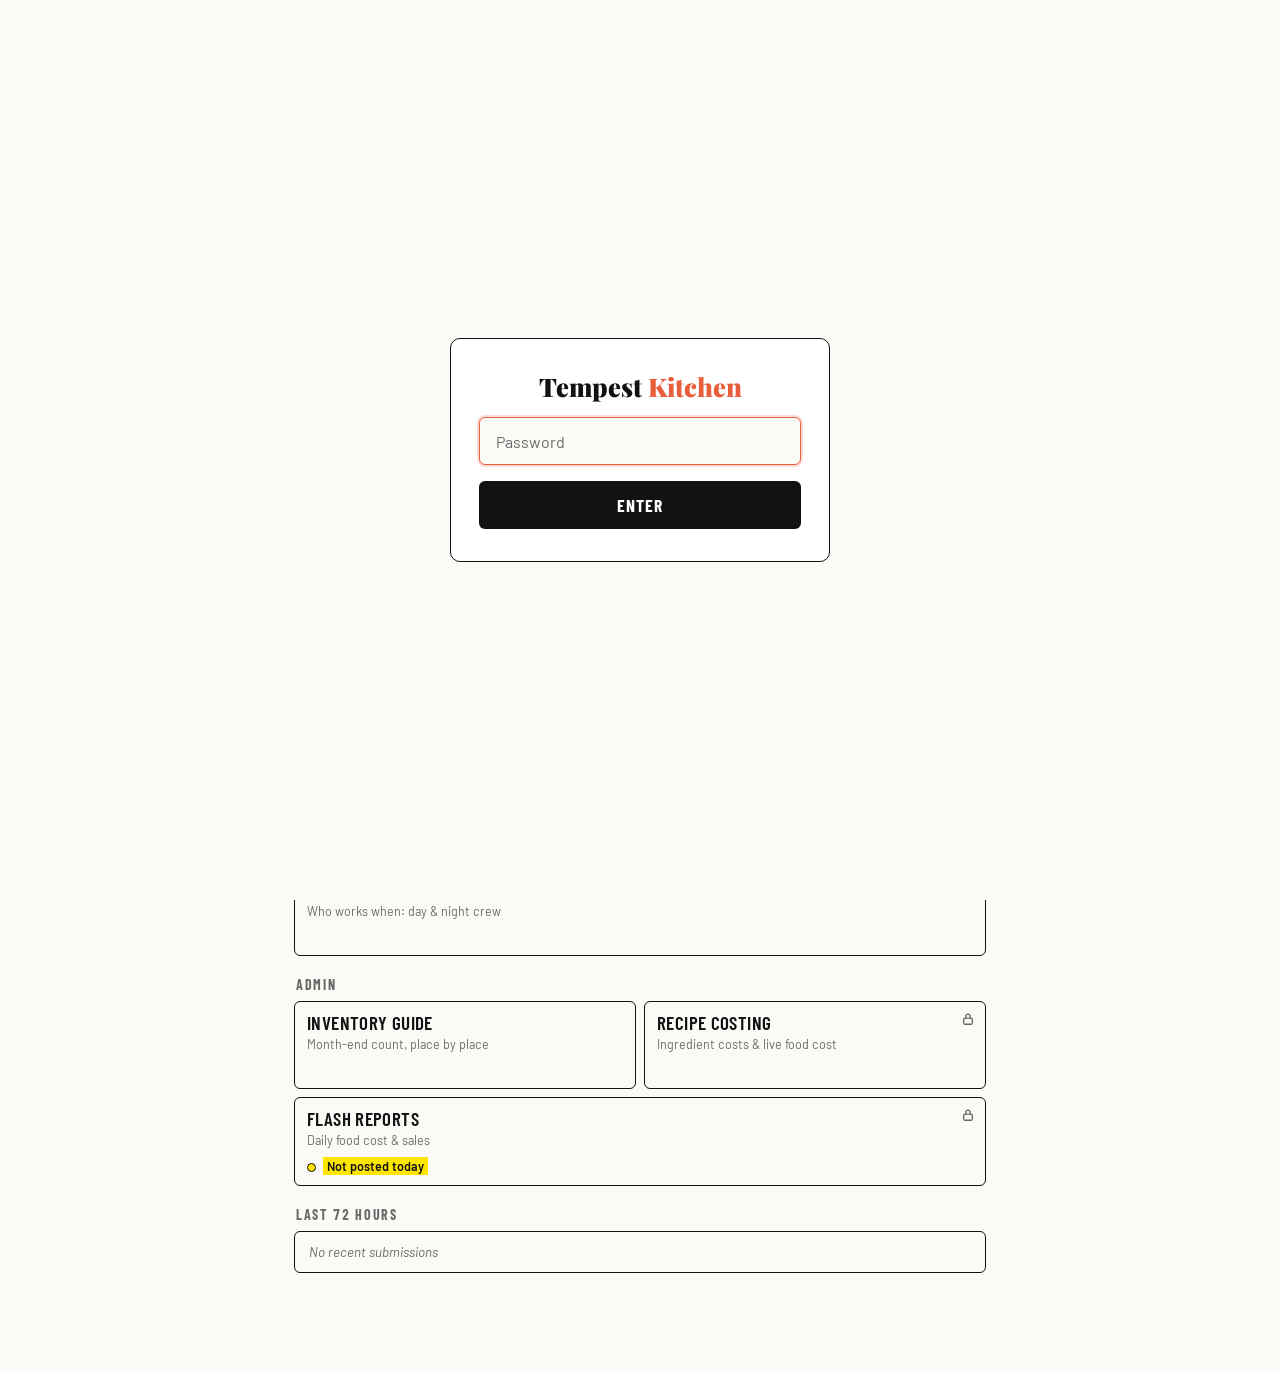
<file: index.html>
<!DOCTYPE html>
<html lang="en">
<head>
<meta charset="UTF-8">
<meta name="viewport" content="width=device-width, initial-scale=1.0, user-scalable=no">
<meta name="apple-mobile-web-app-capable" content="yes">
<meta name="apple-mobile-web-app-status-bar-style" content="default">
<meta name="theme-color" content="#fbfaf6">
<title>Tempest Kitchen</title>
<link rel="preconnect" href="https://fonts.googleapis.com">
<link rel="preconnect" href="https://fonts.gstatic.com" crossorigin>
<link rel="stylesheet" href="https://fonts.googleapis.com/css2?family=Barlow+Condensed:wght@500;600;700&family=Barlow:wght@400;500;600&family=Playfair+Display:wght@700;900&display=swap">
<link rel="stylesheet" href="assets/kitchen.css?v=2026-09-19">
<style>

  .header{position:sticky;top:0;z-index:100;background:rgba(251,250,246,0.96);backdrop-filter:blur(20px);-webkit-backdrop-filter:blur(20px);border-bottom:3px solid var(--ink);padding:18px 18px 12px;display:flex;align-items:flex-end;justify-content:space-between;gap:12px}
  .header h1{font-size:1.5rem;flex:0 1 auto;text-align:start}
  .header-date{font-family:var(--font-cond);font-size:17px;font-weight:600;letter-spacing:.06em;color:var(--grey);text-transform:uppercase;padding-bottom:2px;white-space:nowrap}

  /* TODAY BOARD */
  .board{padding:14px 14px 0}
  .board-hd{display:flex;justify-content:space-between;align-items:baseline;padding:0 2px 8px}
  .board-hd .h{color:var(--ink)}
  .board-count{font-family:var(--font-cond);font-size:14px;font-weight:600;letter-spacing:.04em;color:var(--grey)}
  .tickets{display:grid;grid-template-columns:repeat(3,minmax(0,1fr));gap:8px}
  .ticket{border:1px solid var(--ink);border-radius:6px;overflow:hidden;min-height:92px;display:flex;flex-direction:column}
  .ticket-bar{height:5px;background:var(--yellow);border-bottom:1px solid var(--ink)}
  .ticket.done .ticket-bar{background:var(--ink)}
  .ticket-body{padding:9px 10px 10px;display:flex;flex-direction:column;gap:3px;flex:1}
  .ticket-title{font-family:var(--font-cond);font-size:16px;font-weight:600;line-height:1.1;letter-spacing:.01em}
  .ticket-note{font-size:11px;color:var(--grey);line-height:1.2}
  .ticket-meta{font-size:12px;color:var(--grey);line-height:1.2;margin-top:auto;padding-top:4px}
  .ticket.due .ticket-meta{color:var(--ink);font-weight:600;align-self:flex-start;background:var(--yellow);padding:2px 5px;margin-left:-5px;margin-top:auto}
  .board-none{font-size:.9rem;color:var(--grey);font-style:italic;padding:2px 2px 0}

  /* GROUPS / TILES */
  .group{padding:20px 14px 0}
  .group .h{padding:0 2px 8px}
  .tiles{display:grid;grid-template-columns:repeat(2,minmax(0,1fr));gap:8px}
  .tile{position:relative;border:1px solid var(--ink);border-radius:6px;padding:11px 12px 10px;min-height:88px;display:flex;flex-direction:column;gap:3px;color:var(--ink);transition:background .15s,transform .05s}
  .tile:hover{background:var(--press)}
  .tile:active{transform:scale(.99);background:var(--press)}
  .tile.wide{grid-column:1 / -1}
  .tile-title{font-family:var(--font-cond);font-size:19px;font-weight:600;line-height:1.1;letter-spacing:.02em;text-transform:uppercase;padding-right:18px}
  .tile-sub{font-size:12.5px;color:var(--grey);line-height:1.25}
  .tile-status{display:flex;align-items:center;gap:7px;font-size:12.5px;color:var(--ink);margin-top:auto;padding-top:8px;line-height:1.25}
  /* Three states, told apart by fill and ring weight — not by hue. The yellow
     fill alone was 1.21:1 against paper, so at 9px "due" and "nothing
     scheduled" were the same dot at arm's length under kitchen light. Now:
     done = solid ink disc · due = bold ink ring, light centre · none = faint
     thin ring. Yellow stays as garnish; the ring does the work. */
  .tile-status i{width:9px;height:9px;border-radius:50%;flex-shrink:0;border:1.5px solid var(--ink)}
  .tile-status i.done{background:var(--ink)}
  .tile-status i.due{background:var(--yellow)}
  .tile-status i.none{background:transparent;border:1px solid var(--edge)}
  .tile-status mark{background:var(--yellow);color:var(--ink);padding:1px 4px;font-weight:600}
  .tile.soon{border:1px dashed var(--dash);pointer-events:none;cursor:default}
  .tile.soon .tile-title,.tile.soon .tile-sub{color:var(--faint)}
  .soon-pill{margin-top:auto;padding-top:8px;font-family:var(--font-cond);font-size:12px;font-weight:600;letter-spacing:.1em;text-transform:uppercase;color:var(--faint)}
  .lock{position:absolute;top:10px;right:10px;color:var(--grey);line-height:0}

  /* ACTIVITY */
  .activity{margin:0 14px;border:1px solid var(--ink);border-radius:6px;overflow:hidden}
  .activity-row{display:grid;grid-template-columns:96px 1fr;gap:10px;align-items:center;min-height:46px;padding:7px 12px;border-top:1px solid var(--hair);font-size:13.5px;color:var(--ink)}
  .activity-row:first-child{border-top:none}
  .activity-row:hover{background:var(--press)}
  .activity-when{font-family:var(--font-cond);font-size:14px;font-weight:600;letter-spacing:.03em;color:var(--grey);text-transform:uppercase;line-height:1.2}
  .activity-what{line-height:1.25;min-width:0}
  .activity-what span{color:var(--grey)}
  .activity-msg{padding:12px 14px;font-size:.84rem;color:var(--grey)}
  .activity-msg.muted{font-style:italic}

  @media (max-width:340px){.tiles{grid-template-columns:1fr}.tickets{grid-template-columns:repeat(2,minmax(0,1fr))}}
  .board,.group{max-width:720px;margin-left:auto;margin-right:auto}
  .activity{max-width:692px;width:calc(100% - 28px);margin:0 auto}
  @media (min-width:760px){.header{padding-left:calc((100% - 720px)/2 + 18px);padding-right:calc((100% - 720px)/2 + 18px)}}

  /* AUTH GATE */
  .auth-gate{position:fixed;inset:0;z-index:99999;display:flex;align-items:center;justify-content:center;background:var(--paper);padding:20px;font-family:var(--font)}
  .auth-gate.unlocked{display:none}
  .auth-card{width:100%;max-width:380px;background:#fff;border:1px solid var(--ink);border-radius:10px;padding:32px 28px;display:flex;flex-direction:column;gap:16px}
  .auth-title{font-family:var(--font-display);font-size:1.6rem;font-weight:900;color:var(--ink);text-align:center;line-height:1.2}
  .auth-title span{color:var(--tomato)}
  .auth-input{width:100%;min-height:48px;padding:12px 16px;background:var(--paper);border:1px solid var(--ink);border-radius:6px;color:var(--ink);font-family:var(--font);font-size:1rem;outline:none;-webkit-appearance:none}
  .auth-input:focus{border-color:var(--tomato);box-shadow:0 0 0 2px rgba(232,93,58,.2)}
  .auth-input::placeholder{color:var(--grey)}
  .auth-submit{width:100%;min-height:48px;padding:12px 16px;background:var(--ink);border:none;border-radius:6px;color:#fff;font-family:var(--font-cond);font-size:1.1rem;font-weight:700;letter-spacing:.06em;text-transform:uppercase;cursor:pointer;-webkit-appearance:none}
  .auth-submit:active{opacity:0.85}
  .auth-error{display:none;color:#b42318;font-size:.85rem;text-align:center;font-weight:500}
  .auth-error.show{display:block}
</style>
</head>
<body>
<div id="auth-gate" class="auth-gate">
  <div class="auth-card">
    <h2 class="auth-title">Tempest <span>Kitchen</span></h2>
    <input type="password" id="auth-input" class="auth-input" autocomplete="off" placeholder="Password">
    <button type="button" id="auth-submit" class="auth-submit">Enter</button>
    <div class="auth-error" id="auth-error">Incorrect password</div>
  </div>
</div>
<script>
(function(){
  var AUTH_PASSWORD = "boxburger";
  var AUTH_KEY = "boxkitchen_auth";
  var AUTH_TTL_MS = 30 * 24 * 60 * 60 * 1000;
  function isAuthed(){
    try {
      var v = parseInt(localStorage.getItem(AUTH_KEY), 10);
      return !isNaN(v) && (Date.now() - v) < AUTH_TTL_MS;
    } catch(e) { return false; }
  }
  function unlock(){
    try { localStorage.setItem(AUTH_KEY, String(Date.now())); } catch(e) {}
    var gate = document.getElementById('auth-gate');
    if (gate) gate.classList.add('unlocked');
  }
  function init(){
    var gate = document.getElementById('auth-gate');
    if (!gate) return;
    if (isAuthed()) { gate.classList.add('unlocked'); return; }
    var input = document.getElementById('auth-input');
    var btn = document.getElementById('auth-submit');
    var err = document.getElementById('auth-error');
    function submit(){
      if (input.value === AUTH_PASSWORD) {
        unlock();
      } else {
        err.classList.add('show');
        input.value = '';
        input.focus();
      }
    }
    btn.addEventListener('click', submit);
    input.addEventListener('keydown', function(e){
      if (e.key === 'Enter') { e.preventDefault(); submit(); }
    });
    setTimeout(function(){ input.focus(); }, 50);
  }
  if (document.readyState === 'loading') {
    document.addEventListener('DOMContentLoaded', init);
  } else {
    init();
  }
})();
</script>
<div class="header">
  <h1>Tempest <span>Kitchen</span></h1>
  <div class="header-date" id="headerDate"></div>
</div>

<div class="board">
  <div class="board-hd"><span class="h">Today</span><span class="board-count" id="boardCount"></span></div>
  <div class="tickets" id="tickets"></div>
  <div class="board-none" id="boardNone" hidden>No special reminders today</div>
</div>

<div class="group">
  <div class="h">Prep &amp; Cleaning</div>
  <div class="tiles">
    <a class="tile" href="tempest_line.html">
      <div class="tile-title">Tempest Line</div>
      <div class="tile-sub">Hot/cold line prep &amp; cleaning</div>
      <div class="tile-status" id="statusLine" hidden></div>
    </a>
    <a class="tile" href="tempest_prep.html">
      <div class="tile-title">Prep Kitchen</div>
      <div class="tile-sub">Back prep &amp; batches</div>
      <div class="tile-status" id="statusPrep" hidden></div>
    </a>
  </div>
</div>

<div class="group">
  <div class="h">Ordering</div>
  <div class="tiles">
    <a class="tile wide" href="tempest_orders.html">
      <div class="tile-title">Tempest Orders</div>
      <div class="tile-sub">Daily order guide — Birite, Dairy, Produce, Protein</div>
      <div class="tile-status" id="statusOrders" hidden></div>
    </a>
  </div>
</div>

<div class="group">
  <div class="h">Recipes &amp; Reference</div>
  <div class="tiles">
    <a class="tile" href="recipe_dashboard.html">
      <div class="tile-title">Recipe Database</div>
      <div class="tile-sub">Searchable recipe library</div>
    </a>
    <a class="tile" href="tempest_kits.html">
      <div class="tile-title">Kits</div>
      <div class="tile-sub">Mise en place per recipe</div>
    </a>
  </div>
</div>

<div class="group">
  <div class="h">Counts</div>
  <div class="tiles">
    <a class="tile" href="tempest_portion.html">
      <div class="tile-title">Portion Count</div>
      <div class="tile-sub">Daily portion sheet vs par</div>
      <div class="tile-status" id="statusPortion" hidden></div>
    </a>
    <a class="tile" href="tempest_meat.html">
      <div class="tile-title">Meat Count</div>
      <div class="tile-sub">Protein inventory vs par</div>
      <div class="tile-status" id="statusMeat" hidden></div>
    </a>
  </div>
</div>

<div class="group">
  <div class="h">Communication</div>
  <div class="tiles">
    <a class="tile wide" href="tempest_notes.html">
      <div class="tile-title">Kitchen Notes &amp; Issues</div>
      <div class="tile-sub">Staff notes, equipment issues, 86'd items</div>
      <div class="tile-status" id="statusNotes" hidden></div>
    </a>
    <a class="tile wide" href="tempest_schedule.html">
      <div class="tile-title">Schedule</div>
      <div class="tile-sub">Who works when: day &amp; night crew</div>
    </a>
  </div>
</div>

<div class="group">
  <div class="h">Admin</div>
  <div class="tiles">
    <a class="tile" href="tempest_inventory.html">
      <div class="tile-title">Inventory Guide</div>
      <div class="tile-sub">Month-end count, place by place</div>
    </a>
    <a class="tile" href="tempest_costing.html">
      <span class="lock" aria-label="PIN required"><svg width="14" height="14" viewBox="0 0 16 16" fill="none" stroke="currentColor" stroke-width="1.5" stroke-linecap="round" stroke-linejoin="round"><rect x="3" y="7" width="10" height="7" rx="1.5"/><path d="M5.5 7V5a2.5 2.5 0 0 1 5 0v2"/></svg></span>
      <div class="tile-title">Recipe Costing</div>
      <div class="tile-sub">Ingredient costs &amp; live food cost</div>
    </a>
    <a class="tile wide" href="tempest_flash.html">
      <span class="lock" aria-label="PIN required"><svg width="14" height="14" viewBox="0 0 16 16" fill="none" stroke="currentColor" stroke-width="1.5" stroke-linecap="round" stroke-linejoin="round"><rect x="3" y="7" width="10" height="7" rx="1.5"/><path d="M5.5 7V5a2.5 2.5 0 0 1 5 0v2"/></svg></span>
      <div class="tile-title">Flash Reports</div>
      <div class="tile-sub">Daily food cost &amp; sales</div>
      <div class="tile-status" id="statusFlash" hidden></div>
    </a>
  </div>
</div>

<div class="group">
  <div class="h">Last 72 hours</div>
</div>
<div class="activity" id="activityList">
  <div class="activity-msg">Loading recent activity…</div>
</div>

<script>
(function(){
  var SB='https://sxppuyarecqkgkrsrefc.supabase.co',SK='eyJhbGciOiJIUzI1NiIsInR5cCI6IkpXVCJ9.eyJpc3MiOiJzdXBhYmFzZSIsInJlZiI6InN4cHB1eWFyZWNxa2drcnNyZWZjIiwicm9sZSI6ImFub24iLCJpYXQiOjE3NzczOTA4MzAsImV4cCI6MjA5Mjk2NjgzMH0.GM8OfcR68_JjdPeQ3k7j6L3ulJFaeS1xnSLBcdtYXtU';
  function api(m,t,q,d,cb){var x=new XMLHttpRequest();x.open(m,SB+'/rest/v1/'+t+(q?'?'+q:''));x.setRequestHeader('apikey',SK);x.setRequestHeader('Authorization','Bearer '+SK);x.onload=function(){var r=null;try{r=JSON.parse(x.responseText);}catch(e){}if(cb)cb(Array.isArray(r)?r:[]);};x.onerror=function(){if(cb)cb([]);};x.send(null);}
  function esc(s){return String(s==null?'':s).replace(/&/g,'&amp;').replace(/</g,'&lt;').replace(/>/g,'&gt;').replace(/"/g,'&quot;').replace(/'/g,'&#39;');}

  // ---- Today: header date + weekday reminders (same schedule as before, now structured) ----
  var dnShort=['Sun','Mon','Tue','Wed','Thu','Fri','Sat'];
  var monShort=['Jan','Feb','Mar','Apr','May','Jun','Jul','Aug','Sep','Oct','Nov','Dec'];
  // kind: 'order' flips to done when a Birite/Dairy order is submitted that day; the rest have no data yet and stay "due".
  var REMINDERS = {
    0: [{title:'Birite & Dairy order', note:'for Monday delivery', kind:'order'}],
    1: [{title:'Birite & Dairy delivery', note:'', kind:'delivery'}],
    2: [{title:'Bread count', note:'', kind:'bread'}],
    3: [{title:'Birite & Dairy order', note:'for Thursday delivery', kind:'order'}, {title:'Dairy cooler photos', note:'', kind:'photos'}],
    4: [{title:'Birite & Dairy delivery', note:'', kind:'delivery'}, {title:'Bread count', note:'', kind:'bread'}],
    5: [],
    6: [{title:'Bread count', note:'', kind:'bread'}, {title:'Dairy cooler photos', note:'', kind:'photos'}]
  };
  var now=new Date(), today=now.getDay();
  document.getElementById('headerDate').textContent = dnShort[today]+' · '+monShort[now.getMonth()]+' '+now.getDate();

  function clock(d){var h=d.getHours(),m=d.getMinutes(),ap=h>=12?'PM':'AM';h=h%12;if(h===0)h=12;return h+':'+String(m).padStart(2,'0')+' '+ap;}
  function sameDay(a,b){return a.getFullYear()===b.getFullYear()&&a.getMonth()===b.getMonth()&&a.getDate()===b.getDate();}
  function dayLabel(d){
    var n=new Date();
    if(sameDay(d,n))return 'Today';
    if(sameDay(d,new Date(n.getTime()-86400000)))return 'Yesterday';
    return dnShort[d.getDay()];
  }
  function relTime(d){return dayLabel(d)+' '+clock(d);}
  function midnightFromDate(s){var p=String(s||'').split('-');if(p.length!==3)return null;return new Date(parseInt(p[0],10),parseInt(p[1],10)-1,parseInt(p[2],10));}
  function isToday(d){return !!d&&sameDay(d,new Date());}

  // ---- Today board ----
  var tickets = REMINDERS[today].map(function(r){return {title:r.title,note:r.note,kind:r.kind,done:false,meta:'Due today',ts:0};});
  function renderBoard(){
    var box=document.getElementById('tickets'),none=document.getElementById('boardNone'),count=document.getElementById('boardCount');
    if(!tickets.length){box.innerHTML='';box.hidden=true;none.hidden=false;count.textContent='';return;}
    var due=tickets.filter(function(t){return !t.done;}),done=tickets.filter(function(t){return t.done;});
    done.sort(function(a,b){return b.ts-a.ts;});
    var list=due.concat(done),h='';
    for(var i=0;i<list.length;i++){var t=list[i];
      h+='<div class="ticket '+(t.done?'done':'due')+'"><div class="ticket-bar"></div><div class="ticket-body">'
        +'<div class="ticket-title">'+esc(t.title)+'</div>'
        +(t.note?'<div class="ticket-note">'+esc(t.note)+'</div>':'')
        +'<div class="ticket-meta">'+esc(t.meta)+'</div></div></div>';
    }
    box.innerHTML=h;box.hidden=false;none.hidden=true;
    count.textContent=done.length+' of '+list.length+' done';
  }
  renderBoard();

  // ---- Tile statuses ----
  function setStatus(id,state,html){var el=document.getElementById(id);if(!el)return;el.innerHTML='<i class="'+state+'"></i><span>'+html+'</span>';el.hidden=false;}
  function nextOrderDay(){
    for(var i=0;i<7;i++){var d=(today+i)%7,list=REMINDERS[d]||[];
      for(var j=0;j<list.length;j++)if(list[j].kind==='order')return {offset:i,day:d};}
    return null;
  }

  // ---- Last 72 hours (same queries as before) ----
  var cutoff=new Date(Date.now()-72*3600*1000);
  var iso72=cutoff.toISOString();
  var floor=new Date();floor.setDate(floor.getDate()-2);
  var date3=floor.getFullYear()+'-'+String(floor.getMonth()+1).padStart(2,'0')+'-'+String(floor.getDate()).padStart(2,'0');

  function groupCounts(rows){
    var map={};
    for(var i=0;i<rows.length;i++){
      var r=rows[i],by=r.counted_by||'—',date=r.count_date||'',key=by+'|'+date;
      var g=map[key]||(map[key]={by:by,date:date,n:0,first:null,last:null});
      g.n++;
      if(r.created_at){var t=new Date(r.created_at);if(!g.first||t<g.first)g.first=t;if(!g.last||t>g.last)g.last=t;}
    }
    var out=[];for(var k in map)out.push(map[k]);return out;
  }
  function groupStart(g){return g.first||midnightFromDate(g.date);}
  function groupWhen(g){
    var s=groupStart(g);if(!s)return {label:'',clock:''};
    var c=clock(s);if(g.first&&g.last){var a=clock(g.first),b=clock(g.last);if(a!==b)c=(a.slice(-2)===b.slice(-2)?a.slice(0,-3):a)+' – '+b;}
    return {label:dayLabel(s),clock:c};
  }
  function groupSortTs(g){return (g.last||g.first||midnightFromDate(g.date)||new Date(0)).getTime();}

  var orders=null,meat=null,portion=null;
  function done(){
    if(orders===null||meat===null||portion===null)return;
    var entries=[];

    // Orders → activity rows, order tile status, today tickets
    var lastOrder=null;
    for(var i=0;i<orders.length;i++){
      var o=orders[i];if(!o.submitted_at)continue;
      var when=new Date(o.submitted_at),isBD=o.guide_name==='birite_dairy';
      var label=isBD?'Birite/Dairy order':'Produce/Protein order';
      var n=o.item_count||0;
      entries.push({ts:when.getTime(),href:'tempest_orders.html',label:dayLabel(when),clock:clock(when),
        what:label,detail:(o.submitted_by||'—')+' · '+n+' item'+(n!==1?'s':'')});
      if(!lastOrder||when>lastOrder)lastOrder=when;
      if(isToday(when)){
        var flipped=false;
        if(isBD){for(var k=0;k<tickets.length;k++){var t=tickets[k];if(t.kind==='order'&&!t.done){t.done=true;t.meta='Sent '+clock(when);t.ts=when.getTime();flipped=true;break;}}}
        if(!flipped)tickets.push({title:label,note:'',kind:'order-done',done:true,meta:'Sent '+clock(when),ts:when.getTime()});
      }
    }
    var nd=nextOrderDay(),orderDueToday=nd&&nd.offset===0,sentToday=lastOrder&&isToday(lastOrder);
    var dueText=nd?(nd.offset===0?'Order due today':'Next order due '+dnShort[nd.day]):'';
    var sentText=lastOrder?'last sent '+relTime(lastOrder):'none sent in last 3 days';
    if(orderDueToday&&!sentToday)setStatus('statusOrders','due','<mark>'+esc(dueText)+'</mark> · '+esc(sentText));
    else setStatus('statusOrders',sentToday?'done':'none',esc((dueText?dueText+' · ':'')+sentText));

    // Counts → activity rows, tile statuses, today tickets
    function addCounts(rows,label,href,statusId,ticketTitle){
      var gs=groupCounts(rows);
      for(var i=0;i<gs.length;i++){var g=gs[i],w=groupWhen(g);
        entries.push({ts:groupSortTs(g),href:href,label:w.label,clock:w.clock,what:label,detail:g.by+' · '+g.n+' item'+(g.n!==1?'s':'')});
      }
      gs.sort(function(a,b){return groupSortTs(b)-groupSortTs(a);});
      var latest=gs[0];
      if(latest){var s=groupStart(latest);setStatus(statusId,'done',esc(relTime(s)+' · '+latest.by));
        if(isToday(s))tickets.push({title:ticketTitle,note:'',kind:'count',done:true,meta:'Done '+clock(s),ts:s.getTime()});
      } else setStatus(statusId,'none','No count in last 3 days');
    }
    addCounts(meat,'Meat count','tempest_meat.html','statusMeat','Meat count');
    addCounts(portion,'Portion count','tempest_portion.html','statusPortion','Portion count');

    renderBoard();

    entries.sort(function(a,b){return b.ts-a.ts;});
    var box=document.getElementById('activityList');
    if(!entries.length){box.innerHTML='<div class="activity-msg muted">No recent submissions</div>';return;}
    var h='';
    for(var i=0;i<entries.length;i++){var e=entries[i];
      h+='<a class="activity-row" href="'+e.href+'"><div class="activity-when">'+esc(e.label)+'<br>'+esc(e.clock)+'</div>'
        +'<div class="activity-what">'+esc(e.what)+' <span>· '+esc(e.detail)+'</span></div></a>';
    }
    box.innerHTML=h;
  }

  api('GET','orders','select=guide_name,submitted_by,submitted_at,item_count&location=eq.Tempest&status=eq.submitted&submitted_at=gte.'+encodeURIComponent(iso72)+'&order=submitted_at.desc',null,function(r){orders=r;done();});
  api('GET','meat_counts','location=eq.Tempest&count_date=gte.'+date3+'&order=count_date.desc',null,function(r){meat=r;done();});
  api('GET','portion_counts','location=eq.Tempest&count_date=gte.'+date3+'&order=count_date.desc',null,function(r){portion=r;done();});

  // ---- Prep progress for the Line + Prep Kitchen tiles. Mirrors getF() on the prep pages:
  // daily items always count; cleaning/weekly items count only when day_specific is empty or today's abbr.
  // Done = a prep_logs row for today's date with completed=true. Real calendar day, both shifts.
  var dayAbbr=['SUN','MON','TUE','WED','THU','FRI','SAT'][today];
  var todayStr=now.getFullYear()+'-'+String(now.getMonth()+1).padStart(2,'0')+'-'+String(now.getDate()).padStart(2,'0');
  var prepItems=null,prepLogs=null;
  function prepDone(){
    if(prepItems===null||prepLogs===null)return;
    var doneIds={};for(var i=0;i<prepLogs.length;i++)if(prepLogs[i].completed)doneIds[prepLogs[i].prep_item_id]=true;
    function tally(team){
      var t={AM:{done:0,total:0},PM:{done:0,total:0}};
      for(var i=0;i<prepItems.length;i++){
        var it=prepItems[i];if(it.team!==team)continue;var sh=t[it.shift];if(!sh)continue;
        var c=it.category,inToday=c==='daily'||((c==='cleaning'||c==='weekly')&&(!it.day_specific||it.day_specific===dayAbbr));
        if(!inToday)continue;sh.total++;if(doneIds[it.id])sh.done++;
      }
      return t;
    }
    function show(id,team){
      var t=tally(team),parts=[],left=false;
      ['AM','PM'].forEach(function(k){var sh=t[k];if(!sh.total)return;var txt=k+' '+sh.done+'/'+sh.total;
        if(sh.done<sh.total){left=true;parts.push('<mark>'+esc(txt)+'</mark>');}else parts.push(esc(txt));});
      if(!parts.length){setStatus(id,'none','No prep list today');return;}
      setStatus(id,left?'due':'done',parts.join(' · '));
    }
    show('statusLine','line');show('statusPrep','kitchen');
  }
  api('GET','prep_items','location=eq.Tempest&team=in.(kitchen,line)&select=id,team,shift,category,day_specific',null,function(r){prepItems=r;prepDone();});
  api('GET','prep_logs','date=eq.'+todayStr+'&select=prep_item_id,completed',null,function(r){prepLogs=r;prepDone();});

  // ---- Kitchen Notes: open = anything not resolved (same rule as the Notes page's Open filter).
  // Age text uses the Notes page's own timeAgo(), copied as-is, since notes can be weeks old.
  function timeAgo(iso){
    if(!iso)return '';
    var then=new Date(iso),now=new Date(),diff=(now-then)/1000;
    if(diff<60)return 'just now';
    if(diff<3600)return Math.floor(diff/60)+'m ago';
    if(diff<86400)return Math.floor(diff/3600)+'h ago';
    var d1=new Date(now.getFullYear(),now.getMonth(),now.getDate());
    var d2=new Date(then.getFullYear(),then.getMonth(),then.getDate());
    var days=Math.round((d1-d2)/86400000);
    if(days===1)return 'yesterday';
    if(days<7)return days+'d ago';
    var mn=['Jan','Feb','Mar','Apr','May','Jun','Jul','Aug','Sep','Oct','Nov','Dec'];
    return mn[then.getMonth()]+' '+then.getDate();
  }
  api('GET','notes','location=eq.Tempest&or=(status.neq.resolved,status.is.null)&select=id,category,created_at&order=created_at.desc',null,function(r){
    var n=r.length;
    if(!n){setStatus('statusNotes','done','No open notes');return;}
    var urgent=0,newest=null;
    for(var i=0;i<n;i++){if(r[i].category==='urgent')urgent++;if(r[i].created_at&&(!newest||r[i].created_at>newest))newest=r[i].created_at;}
    var txt=n+' open'+(urgent?' ('+urgent+' urgent)':'');
    setStatus('statusNotes','due','<mark>'+esc(txt)+'</mark>'+(newest?' · newest '+esc(timeAgo(newest)):''));
  });
  // ---- Flash Reports. Two questions on one line: was today's flash posted, and
  // what's the month-to-date food cost? Daily food cost % is deliberately NOT shown --
  // purchases land on delivery days, so a single day swings 3%-73% and means nothing.
  // MTD is the stable number and matches the Flash page's own "Running" figure.
  // "Posted" = food sales entered, same rule as that page (if(s>0)daysWithSales++).
  function money0(v){return '$'+Math.round(Number(v)||0).toLocaleString('en-US');}
  function pct1(n){return (Number(n)*100).toFixed(1)+'%';}
  function amt(v){var n=parseFloat(String(v).replace(/[^0-9.\-]/g,''));return isNaN(n)?0:n;}
  var monthStart=todayStr.slice(0,8)+'01';
  api('GET','flash_days','location=eq.Tempest&report_date=gte.'+monthStart+'&report_date=lte.'+todayStr+'&select=report_date,purchases,food_sales',null,function(r){
    var mtdP=0,mtdS=0,todayRow=null,todayGross=0,i,k;
    for(i=0;i<r.length;i++){
      var row=r[i],p=row.purchases||{},g=0;
      for(k in p)if(p.hasOwnProperty(k))g+=amt(p[k]);
      mtdP+=g;mtdS+=amt(row.food_sales);
      if(row.report_date===todayStr){todayRow=row;todayGross=g;}
    }
    var mtd=mtdS>0?' \u00b7 MTD <b>'+pct1(mtdP/mtdS)+'</b>':'';
    if(!todayRow){setStatus('statusFlash','due','<mark>Not posted today</mark>'+mtd);return;}
    if(amt(todayRow.food_sales)<=0){setStatus('statusFlash','due','<mark>Started \u00b7 sales not entered</mark>'+mtd);return;}
    setStatus('statusFlash','done',money0(todayGross)+' today'+mtd);
  });
})();
</script>
</body>
</html>
</file>
<file: assets/kitchen.css>
/* ─────────────────────────────────────────────────────────────
   kitchen.css — shared stylesheet for the Tempest Kitchen site
   "Expo Board in chit colors": paper, ink, one accent (tomato),
   one highlighter (yellow). State is expressed with fill, weight
   and border — not with hue.

   Tokens and font import are copied verbatim from index.html,
   which is the reference implementation of the look.

   Adopted page by page (see docs/page-restyle.md). Only add
   components here when a real page needs them.

   ── How to read this file ──────────────────────────────────
   This is one file, but it is not one system. Of ~274 screen
   classes, only about 30 are used by every page — the header,
   modal, toast, segmented toggle, bottom bar, PIN gate, spinner
   and manager toggle. The rest are page-private and simply share
   an address:

       prep + line   task rows, sections, stations, progress, drag
       orders        par editor, shelf-move, + the shared row bits
       portion+meat  count rows and the manager add/retire controls
       flash         vendor rows, report tables, manage-vendors
       recipes       masthead, card grid, card actions, form modal
       costing       toolbar, ingredient list, price history
       notes         category picker, and the filter toggle

   Every section banner below carries a "used by:" line saying
   which pages actually reference it. Those lines are derived from
   the markup and the JS, so treat them as a map, not a licence —
   see the never-delete rule in CLAUDE.md before removing anything.
   ───────────────────────────────────────────────────────────── */

*{margin:0;padding:0;box-sizing:border-box;-webkit-tap-highlight-color:transparent}
/* color-scheme:light is load-bearing, not cosmetic. Without it Chrome's Auto
   Dark Theme algorithmically inverts this page on any Android phone in dark
   mode or battery saver, and iOS renders native pickers, autofill and
   confirm() dialogs dark against paper. The old dark theme never needed it. */
:root{color-scheme:light;--paper:#fbfaf6;--ink:#121212;--grey:#6a6a6a;--hair:#e2e0d8;--faint:#a9a7a0;--dash:#b8b6ae;--yellow:#ffe600;--tomato:#e85d3a;--press:#f3f1ea;
      /* --edge: the boundary of a control you can tap. --hair (1.27:1) is a
         list separator and fails WCAG 1.4.11, which wants 3:1 for a control's
         visible edge. --edge is 3.23:1 on paper. Separators keep --hair. */
      --edge:#8e8c84;
      /* --danger: destructive and error only. Was six loose #b42318 literals.
         Never --tomato: tomato is "the thing you meant to do". */
      --danger:#b42318;
      /* Font stacks live here so a fallback is one edit, not 106.

         The condensed fallback is the one that matters. Every uppercase
         tracked label, chip and button is sized assuming a condensed face,
         and several sit in tight boxes — the home page's date chip renders
         at 96px inside an 88px box even with the real font. Measured on
         that string at 17px/700, against Barlow Condensed:

             Avenir Next Condensed  +9%   (iOS, iPadOS, macOS)
             Arial Narrow          +15%   (Windows, macOS)
             sans-serif-condensed  +29%   (Chrome on Android)
             bare sans-serif       +34%   ← what the stack used to fall to

         So the fallback doesn't prevent every overflow; it turns a 34%
         blowout into 9% on the devices this kitchen actually uses.

         The @font-face rules are <link>ed from each page's <head> rather
         than @import-ed here, so they fetch in parallel with this file
         instead of waiting for it to arrive and parse first. */
      --font:'Barlow',-apple-system,sans-serif;
      --font-cond:'Barlow Condensed','Avenir Next Condensed','Arial Narrow',sans-serif-condensed,sans-serif;
      --font-display:'Playfair Display',Georgia,serif}

/* ── BASE ─────────────────────────────────────────────────── */
/* used by: every page */
/* 100px, not 80: .submit-bar/.save-bar measure ~75px and .nb-fab 76px.
   80px left ~5px of slack under the last row. Orders overrides to 144px. */
body{font-family:var(--font);background:var(--paper);color:var(--ink);min-height:100vh;padding-bottom:100px;font-variant-numeric:tabular-nums}
a{color:inherit;text-decoration:none}

/* Keyboard focus. Buttons and links were never given a ring of their own —
   nothing sets outline:none on them, so they fell through to whatever the
   browser draws, which differs between Chrome and Safari and is not
   guaranteed to hold up against cream. This is one explicit ring instead.
   outline-offset puts it 2px outside the element, on paper, so it stays
   17.9:1 even around an ink-filled button.
   Note what this does NOT fix: 29 click-handling <div>/<span> elements are
   not focusable at all, so no CSS can give them a focus state. That needs
   tabindex, a role and key handlers - markup work, tracked separately. */
a:focus-visible,button:focus-visible,[tabindex]:focus-visible{outline:2px solid var(--ink);outline-offset:2px}
[hidden]{display:none !important}

/* Barlow Condensed uppercase — the label voice of the whole site */
.h{font-family:var(--font-cond);font-size:14px;font-weight:700;letter-spacing:.12em;text-transform:uppercase;color:var(--grey)}

/* ── HEADER ───────────────────────────────────────────────── */
/* used by: every page */
.header{position:sticky;top:0;z-index:100;background:rgba(251,250,246,0.96);backdrop-filter:blur(20px);-webkit-backdrop-filter:blur(20px);border-bottom:3px solid var(--ink);padding:14px 18px 12px}
.header-row{display:flex;justify-content:space-between;align-items:center;gap:10px;margin-bottom:10px}
.header h1{font-family:var(--font-display);font-size:1.4rem;font-weight:900;letter-spacing:-0.01em;line-height:1.1;flex:1;text-align:center}
.header h1 span{color:var(--tomato)}
.home-link{display:inline-flex;align-items:center;justify-content:center;min-height:44px;min-width:44px;padding:0 10px;margin-left:-10px;font-family:var(--font-cond);font-size:16px;font-weight:600;letter-spacing:.06em;text-transform:uppercase;color:var(--grey);transition:color 0.15s;flex-shrink:0;white-space:nowrap}
.home-link:hover,.home-link:active{color:var(--tomato)}
/* Centres the header in a 720px column on wide screens. Recipes deliberately
   opts out — see .rec-page .header in the MASTHEAD section, which wins on
   specificity (0,2,0 beats 0,1,0) and restores its 40px gutters. That is the
   only thing keeping the two apart, ~280 lines from each other. */
@media (min-width:760px){.header{padding-left:calc((100% - 720px)/2 + 18px);padding-right:calc((100% - 720px)/2 + 18px)}}

/* ── BUTTONS ──────────────────────────────────────────────── */
/* used by: notes, recipes, schedule */
.new-btn{display:inline-flex;align-items:center;justify-content:center;min-height:44px;padding:0 14px;background:var(--tomato);border:1px solid var(--tomato);border-radius:6px;color:#fff;font-family:var(--font-cond);font-size:1rem;font-weight:700;letter-spacing:.06em;text-transform:uppercase;cursor:pointer;flex-shrink:0;white-space:nowrap}
.new-btn:active{opacity:0.85}

/* ── SEGMENTED TOGGLE — one control, three class names ─────
   Notes calls it .filter-toggle/.filter-btn, Flash calls it
   .mode-toggle/.mode-btn, the count sheets call it
   .view-toggle > button. JS sets all three, so all three names
   stay; only one set of rules describes them.
   Active state is an ink fill, never a hue. ─────────────────── */
.filter-toggle,.mode-toggle,.shift-toggle,.guide-toggle{display:flex;background:var(--paper);border:1px solid var(--ink);border-radius:6px;overflow:hidden}
.filter-btn,.mode-btn,.shift-btn,.guide-btn,.view-toggle button{flex:1;min-height:40px;padding:9px;text-align:center;font-family:var(--font-cond);font-size:0.95rem;font-weight:600;letter-spacing:.08em;text-transform:uppercase;background:transparent;color:var(--grey);cursor:pointer}
/* joined variant: the container carries the border */
.filter-btn,.mode-btn,.shift-btn,.guide-btn{border:none}
.filter-btn+.filter-btn,.mode-btn+.mode-btn,.shift-btn+.shift-btn,.guide-btn+.guide-btn{border-left:1px solid var(--ink)}
.filter-btn.active,.mode-btn.active,.shift-btn.active,.guide-btn.active,.view-toggle button.active{background:var(--ink);border-color:var(--ink);color:var(--paper)}

/* ── EMPTY / LOADING ──────────────────────────────────────── */
/* used by: every tool page */
.empty{text-align:center;color:var(--grey);padding:60px 20px;font-size:0.9rem;font-style:italic}
.loading{display:flex;flex-direction:column;align-items:center;padding:80px 20px;color:var(--grey)}
.spinner{width:30px;height:30px;border:3px solid var(--hair);border-top-color:var(--tomato);border-radius:50%;animation:spin 0.8s linear infinite;margin-bottom:14px}
@keyframes spin{to{transform:rotate(360deg)}}

/* ── MODAL ────────────────────────────────────────────────── */
/* used by: every tool page — except .cat-picker/.cat-opt, which are notes only */
.modal-bg{display:none;position:fixed;inset:0;background:rgba(0,0,0,0.7);z-index:300;align-items:center;justify-content:center;padding:16px}
.modal-bg.show{display:flex}
.modal{background:var(--paper);border:1px solid var(--ink);border-radius:10px;padding:22px;width:100%;max-width:380px;max-height:90vh;overflow-y:auto}
.modal h3{font-family:var(--font-display);font-size:1.2rem;font-weight:900;letter-spacing:-0.01em;margin-bottom:14px}
.modal label{display:block;font-family:var(--font-cond);font-size:13px;font-weight:700;text-transform:uppercase;letter-spacing:.12em;color:var(--grey);margin-bottom:7px}
.modal textarea,.modal select,.modal input[type="tel"],.modal input[type="text"]{width:100%;padding:11px;background:var(--paper);border:1px solid var(--ink);border-radius:6px;color:var(--ink);font-family:var(--font);font-size:0.95rem;outline:none;-webkit-appearance:none;appearance:none}
.modal textarea{margin-bottom:16px;resize:vertical;min-height:96px}
.modal select{margin-bottom:16px}
.modal input[type="tel"],.modal input[type="text"]{min-height:44px;margin-bottom:8px}
.modal textarea:focus,.modal select:focus,.modal input:focus{border-color:var(--tomato);box-shadow:0 0 0 2px rgba(232,93,58,.2)}
.modal textarea::placeholder{color:var(--grey)}
/* error text: same dark red index.html uses for .auth-error — tomato is
   too light to read at this size on paper */
.modal-err{display:none;color:var(--danger);font-size:0.83rem;font-weight:600;margin-bottom:12px}
.modal-err.show{display:block}
.modal-btns{display:flex;gap:10px}
.modal-btn{flex:1;padding:12px;min-height:48px;border:1px solid var(--ink);border-radius:6px;font-family:var(--font-cond);font-size:1rem;font-weight:700;letter-spacing:.06em;text-transform:uppercase;cursor:pointer}
.modal-btn.cancel{background:var(--paper);color:var(--ink)}
.modal-btn.cancel:active{background:var(--press)}
.modal-btn.save{background:var(--tomato);border-color:var(--tomato);color:#fff}
.modal-btn.save:active{opacity:0.85}
.modal-btn:disabled{opacity:0.5;cursor:default}
.pin-input{text-align:center;letter-spacing:0.5em;font-size:1.4rem;font-weight:700}

/* ── CATEGORY PICKER — selection is an ink fill.
   Notes calls the chip .cat-opt, Prep's staff-note modal calls it
   .nb-cat. One control, one rule. ─────────────────────────── */
.cat-picker,.nb-cats{display:flex;flex-wrap:wrap;gap:8px;margin-bottom:16px}
.cat-opt,.nb-cat{padding:9px 12px;min-height:44px;display:flex;align-items:center;gap:5px;background:var(--paper);border:1px solid var(--edge);border-radius:6px;color:var(--ink);font-family:var(--font);font-size:0.85rem;font-weight:600;cursor:pointer}
.cat-opt:active,.nb-cat:active{background:var(--press)}
.cat-opt.sel,.nb-cat.sel{background:var(--ink);border-color:var(--ink);color:var(--paper)}

/* ── TOAST — ink says saved, tomato says failed ───────────── */
.toast{position:fixed;bottom:30px;left:50%;transform:translateX(-50%);background:var(--ink);color:var(--paper);padding:11px 22px;border-radius:6px;font-family:var(--font-cond);font-size:1rem;font-weight:600;letter-spacing:.06em;text-transform:uppercase;opacity:0;transition:opacity 0.3s;pointer-events:none;z-index:400;box-shadow:0 4px 20px rgba(0,0,0,0.22)}
.toast.show{opacity:1}
/* Flash's JS sets .err, Notes' and Counts' set .error. Both names
   must keep working or a failure renders as a success. */
/* 6.57:1. Was white-on-tomato at 3.47:1 — the failure message was harder to
   read than the success one, and indistinguishable from it at a glance. */
.toast.err,.toast.error{background:var(--danger);color:#fff}

/* ── MANAGER MODE ─────────────────────────────────────────── */
/* used by: every tool page except costing and flash */
.mgr-toggle{display:flex;align-items:center;gap:8px;font-family:var(--font-cond);font-size:14px;font-weight:600;letter-spacing:.1em;text-transform:uppercase;color:var(--grey);min-height:44px;flex-shrink:0}
.mgr-switch{width:40px;height:22px;border-radius:11px;background:var(--paper);border:1px solid var(--ink);position:relative;cursor:pointer;transition:background 0.2s}
.mgr-switch .knob{width:16px;height:16px;border-radius:50%;background:var(--ink);position:absolute;top:2px;left:2px;transition:left 0.2s,background 0.2s}
.mgr-switch.on{background:var(--ink)}
.mgr-switch.on .knob{background:var(--paper);left:20px}
.mgr-edit-btn,.mgr-delete-btn{min-height:40px;min-width:44px;display:inline-flex;align-items:center;justify-content:center;background:transparent;border:1px solid var(--ink);border-radius:6px;cursor:pointer;font-family:var(--font-cond);font-size:0.95rem;font-weight:600;letter-spacing:.06em;text-transform:uppercase;padding:0 12px}
.mgr-edit-btn{color:var(--ink)}
.mgr-edit-btn:active{background:var(--press)}
.mgr-delete-btn{color:var(--danger);border-color:rgba(180,35,24,0.5)}
.mgr-delete-btn:active{background:rgba(232,93,58,0.10)}

/* ═══════════════════════════════════════════════════════════
   COUNT SHEETS — tempest_portion.html, tempest_meat.html
   Added in slice 2. Both pages are byte-identical in styling;
   these rules serve both.
   ═══════════════════════════════════════════════════════════ */

/* ── DATE / NAME / INTRO BARS ─────────────────────────────── */
/* used by: portion, meat, orders, schedule — .date-bar also flash, line, prep */
.date-bar{display:flex;justify-content:space-between;align-items:center;padding:10px 18px;border-bottom:1px solid var(--hair)}
.date-display{font-family:var(--font-cond);font-size:1.05rem;font-weight:700;letter-spacing:.04em;text-transform:uppercase}
.date-sub{font-family:var(--font-cond);font-size:14px;font-weight:600;letter-spacing:.1em;text-transform:uppercase;color:var(--grey)}

.name-bar{display:flex;align-items:center;gap:10px;padding:10px 18px;border-bottom:1px solid var(--hair);background:var(--press)}
.name-bar label{font-family:var(--font-cond);font-size:14px;font-weight:700;letter-spacing:.1em;text-transform:uppercase;color:var(--grey);white-space:nowrap}
/* chevron is inline SVG — its fill is hard-coded, so it must be
   restated in the new grey or it reads as the old dark-theme muted */
.name-bar select{flex:1;min-height:44px;padding:8px 12px;padding-right:28px;background:var(--paper);border:1px solid var(--ink);border-radius:6px;color:var(--ink);font-family:var(--font);font-size:0.95rem;outline:none;appearance:none;-webkit-appearance:none;background-image:url("data:image/svg+xml,%3Csvg xmlns='http://www.w3.org/2000/svg' width='10' height='10'%3E%3Cpath d='M0 2l5 5 5-5' fill='%236a6a6a'/%3E%3C/svg%3E");background-repeat:no-repeat;background-position:right 12px center}
.name-bar select:focus{border-color:var(--tomato);box-shadow:0 0 0 2px rgba(232,93,58,.2)}

.intro{padding:9px 18px;font-size:0.82rem;color:var(--grey);border-bottom:1px solid var(--hair);line-height:1.4}

/* ── CATEGORY HEADER — paper and a hairline, not a tinted band.
   Same voice as the .h section headings on the home page. ──── */
.cat-header{padding:14px 18px 8px;background:var(--paper);border-bottom:1px solid var(--ink);border-top:1px solid var(--hair)}
.cat-label{font-family:var(--font-cond);font-size:14px;font-weight:700;letter-spacing:.12em;text-transform:uppercase;color:var(--grey)}

/* ── COUNT ROWS ───────────────────────────────────────────── */
/* used by: portion, meat, schedule */
.count-row{display:flex;align-items:center;gap:12px;padding:10px 18px;border-bottom:1px solid var(--hair);min-height:56px}
.count-info{flex:1;min-width:0}
.count-name{font-size:0.95rem;font-weight:500;line-height:1.25}
.count-par{font-size:0.78rem;color:var(--grey);margin-top:2px}
.count-by{font-size:0.75rem;color:var(--grey);margin-top:3px;font-weight:500}

/* The most-scanned state on the page: a cook is looking for which
   boxes are still EMPTY. Filled = ink border + press fill, so it
   reads by weight and fill rather than hue. Inputs don't inherit
   font or numeric settings, so both are restated here. */
.count-input{width:118px;min-height:44px;padding:8px 10px;background:var(--paper);border:1px solid var(--edge);border-radius:6px;color:var(--ink);font-family:var(--font);font-size:0.95rem;font-variant-numeric:tabular-nums;text-align:center;outline:none;flex-shrink:0;-webkit-appearance:none;appearance:none}
.count-input::placeholder{color:var(--grey)}
.count-input:focus{border-color:var(--tomato);box-shadow:0 0 0 2px rgba(232,93,58,.2)}
.count-input.filled{border:1.5px solid var(--ink);background:var(--press);font-weight:600}

.count-value{width:118px;min-height:44px;padding:8px 10px;color:var(--ink);font-family:var(--font);font-size:0.95rem;font-variant-numeric:tabular-nums;font-weight:600;text-align:center;flex-shrink:0;display:flex;align-items:center;justify-content:center}
.count-value.blank{color:var(--grey);font-weight:400}

/* separated variant: a full-width bar, so each button is outlined */
.view-toggle{display:flex;gap:8px;padding:10px 18px;border-bottom:1px solid var(--hair);background:var(--press)}
.view-toggle button{padding:8px 12px;background:var(--paper);border:1px solid var(--ink);border-radius:6px;transition:background 0.15s,color 0.15s}

.prev-date-label{display:none;padding:10px 18px;background:var(--press);border-bottom:1px solid var(--hair);font-size:0.85rem;color:var(--ink)}
.prev-date-label.show{display:block}
.prev-date-label .by{color:var(--grey);font-size:0.78rem;margin-left:6px}

/* ── FIXED BOTTOM BAR — one component, two class names.
   Counts call it .submit-bar/.submit-btn, Flash calls it
   .save-bar/.save-btn. 3px ink top border, mirroring the
   header's 3px bottom border on the home page. ─────────────── */
.submit-bar,.save-bar{position:fixed;bottom:0;left:0;right:0;padding:12px 18px;background:rgba(251,250,246,0.96);backdrop-filter:blur(20px);-webkit-backdrop-filter:blur(20px);border-top:3px solid var(--ink);display:flex;gap:12px;align-items:center;z-index:150}
.submit-summary,.save-summary{flex:1;font-size:0.85rem;color:var(--grey);min-width:0}
.submit-summary strong,.save-summary b{color:var(--ink);font-weight:600}
.submit-btn,.save-btn{padding:12px 28px;min-height:48px;background:var(--tomato);border:1px solid var(--tomato);border-radius:6px;color:#fff;font-family:var(--font-cond);font-size:1rem;font-weight:700;letter-spacing:.06em;text-transform:uppercase;cursor:pointer;flex-shrink:0;white-space:nowrap}
.submit-btn:active,.save-btn:active{opacity:0.85}
.submit-btn:disabled,.save-btn:disabled{background:var(--hair);border-color:var(--hair);color:var(--grey);cursor:default;opacity:1}
@media (min-width:760px){.submit-bar,.save-bar{padding-left:calc((100% - 720px)/2 + 18px);padding-right:calc((100% - 720px)/2 + 18px)}}

/* toast clears the fixed bottom bar on these pages */
.submit-bar~.toast,.save-bar~.toast{bottom:92px}
/* saved = ink (the base .toast); these pages add .success explicitly */
.toast.success{background:var(--ink);color:var(--paper)}

/* ── MANAGER-ONLY CONTROLS ────────────────────────────────── */
/* used by: portion, meat, recipes */
.row-mgr-actions{display:none;gap:6px;flex-shrink:0}
.manager-mode .row-mgr-actions{display:flex}
.mgr-retire-btn{min-width:52px;min-height:44px;display:flex;align-items:center;justify-content:center;background:transparent;border:1px solid rgba(232,93,58,0.5);border-radius:6px;color:var(--tomato);font-family:var(--font-cond);font-size:0.95rem;font-weight:600;letter-spacing:.06em;text-transform:uppercase;cursor:pointer;padding:0 8px}
.mgr-retire-btn:active{background:rgba(232,93,58,0.10)}
.mgr-add-bar{display:none;padding:12px 18px;border-bottom:1px solid var(--hair)}
.manager-mode .mgr-add-bar{display:block}
.mgr-add-btn{width:100%;min-height:44px;padding:10px;background:transparent;border:1px dashed var(--dash);border-radius:6px;color:var(--ink);font-family:var(--font-cond);font-size:1rem;font-weight:600;letter-spacing:.06em;text-transform:uppercase;cursor:pointer}
.mgr-add-btn:active{background:var(--press)}

/* ═══════════════════════════════════════════════════════════
   FLASH REPORTS — tempest_flash.html
   Added in slice 3. The full-screen PIN gate and the table
   block are written to be reused (Costing, slice 8).
   ═══════════════════════════════════════════════════════════ */

/* ── FULL-SCREEN PIN GATE ─────────────────────────────────────
   Sits over everything at z-index 1000 and must be fully opaque
   paper — the financials are behind it. ───────────────────── */
/* used by: costing, flash */
.gate{position:fixed;inset:0;z-index:1000;background:var(--paper);display:flex;flex-direction:column;align-items:center;justify-content:center;padding:30px;text-align:center}
.gate.hide{display:none}
.gate h2{font-family:var(--font-display);font-size:1.6rem;font-weight:900;letter-spacing:-0.01em;line-height:1.15;margin-bottom:6px}
.gate p{color:var(--grey);font-size:0.9rem;line-height:1.4;max-width:320px;margin-bottom:22px}
.gate .pin-input{width:180px;min-height:56px;padding:12px;background:var(--paper);border:1px solid var(--ink);border-radius:6px;color:var(--ink);font-family:var(--font);font-size:1.5rem;outline:none;-webkit-appearance:none;appearance:none}
.gate .pin-input:focus{border-color:var(--tomato);box-shadow:0 0 0 2px rgba(232,93,58,.2)}
.gate-err{display:none;color:var(--danger);font-size:0.85rem;font-weight:600;margin-top:14px}
.gate-err.show{display:block}
.gate-btns{display:flex;gap:10px;margin-top:20px}
.gate-btn{padding:11px 20px;min-height:48px;display:inline-flex;align-items:center;justify-content:center;border:1px solid var(--ink);border-radius:6px;font-family:var(--font-cond);font-size:1rem;font-weight:700;letter-spacing:.06em;text-transform:uppercase;cursor:pointer;white-space:nowrap}
.gate-btn.go{background:var(--tomato);border-color:var(--tomato);color:#fff}
.gate-btn.go:active{opacity:0.85}
.gate-btn.back{background:var(--paper);color:var(--ink)}
.gate-btn.back:active{background:var(--press)}

/* ── HEADER EXTRAS ────────────────────────────────────────── */
/* used by: mixed — .lock-tag costing/flash, .manage-btn flash, .manage-sections-btn prep/line */
.lock-tag{display:flex;align-items:center;gap:5px;flex-shrink:0;white-space:nowrap;font-family:var(--font-cond);font-size:14px;font-weight:600;letter-spacing:.08em;text-transform:uppercase;color:var(--grey)}
.manage-btn,.manage-sections-btn{display:block;margin:10px auto 0;min-height:40px;padding:8px 12px;background:var(--paper);border:1px solid var(--ink);border-radius:6px;color:var(--ink);font-family:var(--font-cond);font-size:0.9rem;font-weight:600;letter-spacing:.06em;text-transform:uppercase;cursor:pointer;white-space:nowrap}
.manage-btn:active,.manage-sections-btn:active{background:var(--press)}
/* Prep's variant is hidden until manager mode; its JS sets an inline
   display, which wins over this. */
.manage-sections-btn{display:none}

/* ── DATE STEPPER ─────────────────────────────────────────── */
/* used by: flash, prep, line, schedule */
.date-left{display:flex;align-items:center;gap:10px;min-width:0}
.date-info{text-align:center;min-width:0}
.date-arrow{width:36px;height:36px;flex-shrink:0;display:flex;align-items:center;justify-content:center;background:var(--paper);border:1px solid var(--ink);border-radius:6px;color:var(--ink);font-size:0.85rem;cursor:pointer}
.date-arrow:active{background:var(--ink);color:var(--paper)}
.day-display{font-family:var(--font-cond);font-size:12px;font-weight:700;letter-spacing:.1em;text-transform:uppercase;color:var(--tomato)}
.date-today{font-family:var(--font-cond);font-size:13px;font-weight:600;letter-spacing:.06em;text-transform:uppercase;color:var(--grey);text-align:right;text-decoration:underline;cursor:pointer;flex-shrink:0}

/* ── KPI ROW — .summary on entry, .rmonth-kpi in the reports ── */
.summary,.rmonth-kpi{display:flex;gap:10px;padding:14px 18px;background:var(--paper);border-bottom:1px solid var(--hair)}
.stat{flex:1;min-width:0;text-align:center}
.stat-label{font-family:var(--font-cond);font-size:12px;font-weight:700;letter-spacing:.1em;text-transform:uppercase;color:var(--grey);margin-bottom:4px}
.stat-val{font-size:1.2rem;font-weight:700;line-height:1.15;font-variant-numeric:tabular-nums}
.stat-val.pct{color:var(--tomato)}
/* month-to-date food cost — the figure the home tile also surfaces.
   Yellow highlighter behind it, the same treatment index.html gives
   the numbers that matter. */
.stat-val.run{display:inline-block;background:var(--yellow);color:var(--ink);padding:1px 7px}
.stat-sub{font-size:11px;line-height:1.2;color:var(--grey);margin-top:2px}

/* ── VENDOR / SALES ROWS ──────────────────────────────────── */
/* used by: flash */
.flash-row{display:flex;align-items:center;gap:10px;min-height:56px;padding:9px 18px;border-bottom:1px solid var(--hair)}
.flash-row.sales{background:var(--press);border-top:1px solid var(--ink)}
.vname{flex:1;min-width:0;font-size:0.9rem;font-weight:500;white-space:nowrap;overflow:hidden;text-overflow:ellipsis}
/* the one row that isn't a vendor */
.flash-row.sales .vname{color:var(--ink);font-weight:700}

/* Same "filled" reading as .count-input.filled on the count sheets —
   ink border and a press fill. A cook must read it the same way on
   both pages. */
.money-wrap{display:flex;align-items:center;gap:2px;width:140px;flex-shrink:0;padding:0 10px;background:var(--paper);border:1px solid var(--edge);border-radius:6px;transition:border-color 0.15s,background 0.15s}
.money-wrap:focus-within{border-color:var(--tomato);box-shadow:0 0 0 2px rgba(232,93,58,.2)}
.money-wrap.filled{border:1.5px solid var(--ink);background:var(--press)}
.money-wrap .dollar{color:var(--grey);font-size:0.85rem}
.money-wrap.filled .dollar{color:var(--ink)}
.money-input{flex:1;min-width:0;min-height:44px;padding:9px 0;background:transparent;border:none;outline:none;color:var(--ink);font-family:var(--font);font-size:0.95rem;font-weight:600;font-variant-numeric:tabular-nums;text-align:right}
.money-input::placeholder{color:var(--grey);font-weight:400}

.entered-bar{display:flex;align-items:center;gap:10px;padding:10px 18px;border-bottom:1px solid var(--hair)}
.entered-bar label{font-family:var(--font-cond);font-size:14px;font-weight:700;letter-spacing:.1em;text-transform:uppercase;color:var(--grey);white-space:nowrap}
.entered-bar input{flex:1;min-width:0;min-height:44px;padding:9px 10px;background:var(--paper);border:1px solid var(--ink);border-radius:6px;color:var(--ink);font-family:var(--font);font-size:0.9rem;outline:none;-webkit-appearance:none;appearance:none}
.entered-bar input:focus{border-color:var(--tomato);box-shadow:0 0 0 2px rgba(232,93,58,.2)}
.entered-bar input::placeholder{color:var(--grey)}

/* ── REPORT TABLES ────────────────────────────────────────────
   Paper ground, hairline row rules, no fills. .rscroll owns the
   horizontal scroll so the page body never scrolls sideways. ── */
/* used by: flash */
.rsection{padding:16px 0 4px;border-bottom:1px solid var(--hair)}
.rsection-title{font-family:var(--font-cond);font-size:14px;font-weight:700;letter-spacing:.12em;text-transform:uppercase;color:var(--grey);padding:0 18px 10px}
.rscroll{overflow-x:auto;-webkit-overflow-scrolling:touch}
.rtable{min-width:100%;border-collapse:collapse;background:var(--paper);font-size:0.78rem;font-variant-numeric:tabular-nums;white-space:nowrap}
.rtable th,.rtable td{padding:7px 12px;text-align:right;border-bottom:1px solid var(--hair)}
.rtable th{background:var(--paper);border-bottom:1px solid var(--ink);font-family:var(--font-cond);font-size:12px;font-weight:700;letter-spacing:.1em;text-transform:uppercase;color:var(--grey)}
.rtable td.l,.rtable th.l{text-align:left}
/* totals earn a 2px ink rule, not a fill */
.rtable tr.total td{font-weight:700;border-top:2px solid var(--ink);border-bottom:none}
.rempty{padding:36px 20px;text-align:center;font-size:0.9rem;font-style:italic;color:var(--grey)}

/* ── MANAGE VENDORS ───────────────────────────────────────── */
/* used by: flash */
.nb-label{font-family:var(--font-cond);font-size:13px;font-weight:700;letter-spacing:.12em;text-transform:uppercase;color:var(--grey);margin:14px 0 7px}
.vrow{display:flex;align-items:center;gap:7px;padding:7px 0;border-bottom:1px solid var(--hair)}
.vrow.retired .vname-input{opacity:0.5}
.vmove{display:flex;flex-direction:column;gap:2px;flex-shrink:0}
.vmini{width:26px;height:17px;padding:0;background:var(--paper);border:1px solid var(--ink);border-radius:3px;color:var(--ink);font-size:0.6rem;line-height:1;cursor:pointer}
.vmini:active{background:var(--ink);color:var(--paper)}
.vname-input{flex:1;min-width:0;min-height:40px;padding:8px;background:var(--paper);border:1px solid var(--edge);border-radius:6px;color:var(--ink);font-family:var(--font);font-size:0.88rem;outline:none;-webkit-appearance:none;appearance:none}
.vname-input:focus{border-color:var(--tomato);box-shadow:0 0 0 2px rgba(232,93,58,.2)}
.vretire{flex-shrink:0;min-height:36px;padding:7px 9px;background:transparent;border:1px solid rgba(232,93,58,0.5);border-radius:6px;color:var(--tomato);font-family:var(--font-cond);font-size:0.85rem;font-weight:600;letter-spacing:.06em;text-transform:uppercase;white-space:nowrap;cursor:pointer}
.vretire:active{background:rgba(232,93,58,0.10)}
.vretire.restore{color:var(--ink);border-color:var(--ink)}
.vretire.restore:active{background:var(--press)}

/* ═══════════════════════════════════════════════════════════
   RECIPE DASHBOARD — recipe_dashboard.html
   Added in slice 4. The only desktop-first page in the app:
   40px gutters, an auto-fill card grid, one 600px breakpoint.
   Its header is a masthead, not the compact sticky header the
   phone pages share, so it is restyled in place rather than
   swapped for .header.
   ═══════════════════════════════════════════════════════════ */

/* ── MASTHEAD ─────────────────────────────────────────────── */
/* used by: recipes */
/* the old tomato gradient wash is dropped — flat paper, and the
   3px ink rule that every other page's header carries */
/* Overrides the 720px-column rule in the HEADER section by specificity, not
   source order: recipes is the one desktop-first page and keeps 40px gutters
   and a non-sticky masthead. Do not weaken this selector. */
.rec-page .header{position:static;padding:40px 40px 20px;border-bottom:3px solid var(--ink);background:var(--paper);backdrop-filter:none;-webkit-backdrop-filter:none}
.rec-page .header h1{font-family:var(--font-display);font-size:2.4rem;font-weight:900;letter-spacing:-0.02em;line-height:1.05;flex:none;text-align:left}
.rec-page .header h1 span{color:var(--tomato)}
.rec-page .header p{color:var(--grey);font-size:0.95rem;margin-top:2px}
.rec-page .home-link{margin-bottom:8px}
.header-row .head-text{flex:1;min-width:220px}
.rec-page .header-row{align-items:flex-start;flex-wrap:wrap;gap:16px;margin-bottom:0}

.status-bar{display:flex;align-items:center;gap:10px;margin-top:16px}
/* the dot no longer pulses — it was decorative motion reading as a
   live connection signal */
.status-dot{width:8px;height:8px;border-radius:50%;background:var(--edge);flex-shrink:0}
.status-text{font-family:var(--font-cond);font-size:14px;font-weight:600;letter-spacing:.1em;text-transform:uppercase;color:var(--grey)}

/* ── CONTROLS ─────────────────────────────────────────────── */
/* used by: recipes */
.controls{display:flex;gap:12px;padding:20px 40px;flex-wrap:wrap;align-items:center}
.search-box,.search{flex:1;min-width:200px;min-height:44px;padding:10px 16px;background:var(--paper);border:1px solid var(--ink);border-radius:6px;color:var(--ink);font-family:var(--font);font-size:0.95rem;outline:none;-webkit-appearance:none;appearance:none}
.search-box::placeholder,.search::placeholder{color:var(--grey)}
.search-box:focus,.search:focus{border-color:var(--tomato);box-shadow:0 0 0 2px rgba(232,93,58,.2)}

/* These filter buttons are standalone pills in a control row, NOT a
   segmented control like .filter-toggle on Notes or .mode-toggle on
   Flash — so they need their own border and must not stretch. */
.controls .filter-btn{flex:0 0 auto;min-height:44px;padding:8px 18px;background:var(--paper);border:1px solid var(--ink);border-radius:6px;color:var(--grey)}
.controls .filter-btn:hover{color:var(--ink)}
.controls .filter-btn.active{background:var(--ink);border-color:var(--ink);color:var(--paper)}
.controls .archived-toggle.active{background:var(--grey);border-color:var(--grey);color:var(--paper)}
.count{font-family:var(--font-cond);font-size:14px;font-weight:600;letter-spacing:.1em;text-transform:uppercase;color:var(--grey);padding:0 10px}

/* padding only — display is owned by .mgr-add-bar / .manager-mode above,
   and repeating display:none here would win on order and keep the bar
   hidden in manager mode */
.rec-page .mgr-add-bar{padding:10px 40px 0;border-bottom:none}

/* ── CARD GRID ────────────────────────────────────────────── */
/* used by: recipes */
.grid{display:grid;grid-template-columns:repeat(auto-fill,minmax(340px,1fr));gap:20px;padding:10px 40px 60px}
.card{background:var(--paper);border:1px solid var(--ink);border-radius:8px;padding:22px;cursor:pointer;transition:background 0.15s,box-shadow 0.15s}
.card:hover{background:var(--press);box-shadow:0 2px 0 var(--ink)}
.card-header{display:flex;justify-content:space-between;align-items:flex-start;gap:10px;margin-bottom:12px}
.card-title{font-family:var(--font-display);font-size:1.3rem;font-weight:700;line-height:1.2}

/* Every one of the 47 recipes is Tempest, so this chip is on every
   card and distinguishes nothing. Styled down to a hairline label.
   .showdown is kept for the day a second location exists. */
.location-tag{font-family:var(--font-cond);font-size:12px;font-weight:600;text-transform:uppercase;letter-spacing:.12em;padding:3px 8px;border-radius:4px;white-space:nowrap;background:transparent;border:1px solid var(--hair);color:var(--grey)}
.location-tag.tempest{background:transparent;border-color:var(--hair);color:var(--grey)}
.location-tag.showdown{background:transparent;border-color:var(--tomato);color:var(--tomato)}
.location-tag.archived{background:var(--press);border-color:var(--dash);color:var(--grey)}

.card-category{display:inline-block;font-family:var(--font-cond);font-size:13px;font-weight:600;letter-spacing:.08em;text-transform:uppercase;color:var(--grey);background:var(--press);padding:3px 10px;border-radius:4px;margin-bottom:14px}
/* station is the one tag that actually varies — it keeps tomato */
.card-station{display:inline-block;font-family:var(--font-cond);font-size:13px;font-weight:600;letter-spacing:.08em;text-transform:uppercase;color:var(--tomato);background:rgba(232,93,58,0.10);padding:3px 10px;border-radius:4px;margin-bottom:14px;margin-left:6px}
.card-yield{font-size:0.8rem;color:var(--grey);margin-bottom:10px;font-style:italic}

.section-label{font-family:var(--font-cond);font-size:13px;font-weight:700;text-transform:uppercase;letter-spacing:.12em;color:var(--ink);margin-bottom:6px;margin-top:14px}
.ingredients-preview{font-size:0.88rem;color:var(--grey);line-height:1.5;overflow:hidden;text-overflow:ellipsis;white-space:nowrap}
.ingredients-full{font-size:0.88rem;color:var(--ink);line-height:1.6;display:none}
.method-full{font-size:0.88rem;color:var(--ink);line-height:1.8;display:none}
.method-full .step{margin-bottom:4px}
.expand-hint{font-family:var(--font-cond);font-size:12px;font-weight:600;letter-spacing:.1em;text-transform:uppercase;color:var(--grey);margin-top:12px;text-align:center}
.card.open .ingredients-preview{display:none}
.card.open .ingredients-full{display:block}
.card.open .method-full{display:block}
.card.open{background:var(--press)}
/* the hint swaps its own text on open — both halves are needed or an
   expanded card still reads "tap to expand" */
.card.open .expand-hint span{display:none}
.card.open .expand-hint::after{content:'\25B2  tap to collapse'}

/* archived reads as set aside, not faded — opacity washes out on paper */
.card.archived{background:var(--press);border:1px dashed var(--dash)}
.card.archived .card-title,.card.archived .ingredients-full,.card.archived .method-full{color:var(--grey)}

.empty-state{grid-column:1 / -1;text-align:center;padding:80px 20px;color:var(--grey)}
.empty-state h3{font-family:var(--font-display);font-size:1.5rem;font-weight:900;color:var(--ink);margin-bottom:8px}
.grid .loading{grid-column:1 / -1;padding:80px 20px}

/* ── CARD MANAGER ACTIONS ─────────────────────────────────── */
/* used by: recipes */
.card-mgr-actions{display:none;gap:8px;margin-top:14px;padding-top:14px;border-top:1px solid var(--hair)}
body.manager-mode .card-mgr-actions{display:flex}
.card-mgr-actions .mgr-edit-btn,.mgr-archive-btn,.mgr-unarchive-btn,.card-mgr-actions .mgr-delete-btn{flex:1;min-height:44px;display:flex;align-items:center;justify-content:center;background:transparent;border:1px solid var(--edge);border-radius:6px;cursor:pointer;font-family:var(--font-cond);font-size:0.9rem;font-weight:600;letter-spacing:.06em;text-transform:uppercase;padding:0 10px}
.card-mgr-actions .mgr-edit-btn{color:var(--ink);border-color:var(--ink)}
.card-mgr-actions .mgr-edit-btn:hover,.card-mgr-actions .mgr-edit-btn:active{background:var(--press)}
.mgr-archive-btn{color:var(--tomato);border-color:rgba(232,93,58,0.5)}
.mgr-archive-btn:hover,.mgr-archive-btn:active{background:rgba(232,93,58,0.10)}
/* unarchive is a restore, not a warning — ink, not green */
.mgr-unarchive-btn{color:var(--ink);border-color:var(--ink)}
.mgr-unarchive-btn:hover,.mgr-unarchive-btn:active{background:var(--press)}
/* Outlined, not filled. Delete was the only solid fill among the card
   actions, which in this design language reads as the primary action.
   Scoped to the card row so Notes' outline delete button is unaffected.
   Hover is a danger tint, matching .mgr-archive-btn's tomato tint — the
   old #c9451f fill would put red text on dark orange. */
.card-mgr-actions .mgr-delete-btn{background:var(--paper);border-color:var(--danger);color:var(--danger)}
.card-mgr-actions .mgr-delete-btn:hover,.card-mgr-actions .mgr-delete-btn:active{background:rgba(180,35,24,0.10)}

/* ── RECIPE FORM MODAL ────────────────────────────────────── */
/* used by: recipes */
.modal.modal-lg{max-width:560px}
/* Was byte-identical to .modal-btn.save. Across ~20 modals the solid tomato
   block on the right is Save; on the delete modal it was Delete permanently. */
.modal-btn.danger{background:var(--danger);border-color:var(--danger);color:#fff}
.rec-page .modal label{margin-top:14px}
.rec-page .modal label:first-of-type{margin-top:0}
.rec-page .modal input,.rec-page .modal select,.rec-page .modal textarea{margin-bottom:0}
.rec-page .modal textarea{line-height:1.5;resize:vertical;min-height:90px}
.rec-page .modal-btns{margin-top:18px}

.comp-block{border:1px solid var(--hair);border-radius:8px;padding:14px;margin-top:16px;background:var(--press)}
.comp-block.first{border-style:dashed;border-color:var(--dash)}
.comp-head{display:flex;justify-content:space-between;align-items:center;margin-bottom:4px}
.comp-head label{margin:0}
.comp-opt{font-family:var(--font);font-weight:400;color:var(--grey);text-transform:none;letter-spacing:0;font-size:0.75rem}
.comp-remove{background:transparent;border:1px solid rgba(232,93,58,0.5);color:var(--tomato);border-radius:6px;min-width:36px;min-height:36px;cursor:pointer;font-size:0.95rem;font-weight:700}
.comp-remove:hover,.comp-remove:active{background:rgba(232,93,58,0.10)}
.add-comp-btn{display:block;width:100%;margin-top:14px;min-height:44px;padding:10px;background:transparent;border:1px dashed var(--dash);border-radius:6px;color:var(--ink);font-family:var(--font-cond);font-size:0.95rem;font-weight:600;letter-spacing:.06em;text-transform:uppercase;cursor:pointer}
.add-comp-btn:hover,.add-comp-btn:active{background:var(--press)}

/* ── NARROW ───────────────────────────────────────────────── */
/* used by: recipes */
@media (max-width:600px){
  .rec-page .header{padding:24px 20px 16px}
  .rec-page .header h1{font-size:1.6rem}
  .controls{padding:16px 20px}
  .grid{padding:10px 20px 40px;grid-template-columns:1fr}
  .rec-page .mgr-add-bar{padding:10px 20px 0}
}

/* ═══════════════════════════════════════════════════════════
   PREP LIST — tempest_prep.html
   Added in slice 5. First SortableJS page.

   ⚠️ touch-action:none appears on .drag-handle and .staff-grip
   ONLY. Widening it to .task, .staff-chip or any container turns
   the list into a scroll dead zone on a phone — a bug this page
   has already paid for once. SortableJS is configured
   handle:'.drag-handle' / handle:'.staff-grip' to match.
   ═══════════════════════════════════════════════════════════ */

/* Section and station hues, retuned for cream — Stephen chose to keep
   all eight (2026-08-21). The originals were picked against a near-black
   background. These match the values Notes already uses for its
   categories; slice 9 should fold both sets into one shared palette. */
:root{--sec-cleaning:#a25c00;--sec-daily:#22457f;--sec-weekly:#e85d3a;
      --st-salad:#2d6a4f;--st-grill:#b42318;--st-saute:#22457f;--st-kits:#5f4589;--st-none:#6a6a6a}

/* ── PROGRESS ─────────────────────────────────────────────── */
/* used by: prep, line */
.progress-wrap{display:flex;align-items:center;gap:8px}
.progress-bar{width:100px;height:6px;background:var(--hair);border-radius:3px;overflow:hidden}
/* done is solid ink, never green */
.progress-fill{height:100%;background:var(--ink);border-radius:3px;transition:width 0.4s}
.progress-text{font-family:var(--font-cond);font-size:14px;font-weight:600;letter-spacing:.04em;color:var(--grey);min-width:40px;text-align:right;font-variant-numeric:tabular-nums}

.viewas-bar{display:flex;align-items:center;gap:8px;padding:8px 18px;background:var(--press);border-bottom:1px solid var(--hair);font-family:var(--font-cond);font-size:14px;font-weight:600;letter-spacing:.08em;text-transform:uppercase;color:var(--grey)}
.viewas-bar select{min-height:34px;padding:5px 8px;background:var(--paper);border:1px solid var(--ink);border-radius:6px;color:var(--ink);font-family:var(--font);font-size:0.82rem;text-transform:none;letter-spacing:0;outline:none}
.viewas-bar select:focus{border-color:var(--tomato);box-shadow:0 0 0 2px rgba(232,93,58,.2)}
.empty-filter{padding:14px 18px;font-size:0.88rem;font-style:italic;color:var(--grey)}

/* ── STAFF BAR (manager mode) ─────────────────────────────── */
.staff-bar{display:none;padding:10px 18px;background:var(--press);border-bottom:1px solid var(--hair)}
.manager-mode .staff-bar{display:block}
.staff-bar-title{font-family:var(--font-cond);font-size:13px;font-weight:700;letter-spacing:.12em;text-transform:uppercase;color:var(--grey);margin-bottom:8px}
.staff-row{display:flex;flex-wrap:wrap;gap:6px;align-items:flex-start}
.staff-chips{display:flex;flex-wrap:wrap;gap:6px}
.staff-chip{display:flex;align-items:center;gap:4px;padding:4px 6px 4px 4px;background:var(--paper);border:1px solid var(--ink);border-radius:6px;font-size:0.8rem;color:var(--ink)}
/* touch-action:none lives on the grip ONLY — putting it on the chip made
   the whole staff bar a scroll dead zone. Same discipline as .drag-handle. */
.staff-grip{display:none;align-items:center;justify-content:center;width:22px;align-self:stretch;min-height:30px;color:var(--grey);cursor:grab;touch-action:none;user-select:none;-webkit-user-select:none;flex:none}
.manager-mode .staff-grip{display:flex}
.staff-grip:active{cursor:grabbing;color:var(--tomato)}
.staff-grip svg{display:block;pointer-events:none}
.staff-chip.sortable-ghost{background:var(--press);border-style:dashed;border-color:var(--dash)}
.staff-chip.sortable-chosen{background:var(--press);border-color:var(--ink)}
.staff-chip .remove{color:var(--tomato);cursor:pointer;font-weight:700;margin-left:2px}
.add-staff-btn{padding:4px 10px;background:transparent;border:1px dashed var(--dash);border-radius:6px;color:var(--ink);font-family:var(--font-cond);font-size:0.85rem;font-weight:600;letter-spacing:.06em;text-transform:uppercase;cursor:pointer}
.add-staff-btn:active{background:var(--press)}

/* ── SECTIONS ─────────────────────────────────────────────── */
/* used by: prep, line, orders */
.section{border-bottom:1px solid var(--hair)}
.section-header{display:flex;justify-content:space-between;align-items:center;padding:12px 18px;background:var(--press);cursor:pointer}
.section-header:active{background:var(--hair)}
.section-title{font-family:var(--font-cond);font-size:14px;font-weight:700;letter-spacing:.12em;text-transform:uppercase}
.section-title.cleaning{color:var(--sec-cleaning)}
.section-title.daily{color:var(--sec-daily)}
.section-title.weekly{color:var(--sec-weekly)}
.section-right{display:flex;align-items:center;gap:8px}
.section-count{font-family:var(--font-cond);font-size:12px;font-weight:600;letter-spacing:.04em;color:var(--grey);background:var(--paper);border:1px solid var(--hair);padding:2px 8px;border-radius:10px;font-variant-numeric:tabular-nums}
.chevron{font-size:0.65rem;color:var(--grey);transition:transform 0.2s}
.section.open .chevron{transform:rotate(180deg)}
.section-body{display:none}
.section.open .section-body{display:block}

/* ── STATION SUB-GROUPS ───────────────────────────────────── */
/* used by: prep, line */
.station-group{border-top:1px solid var(--hair)}
.station-header{display:flex;justify-content:space-between;align-items:center;padding:7px 18px;background:var(--paper)}
.station-title{font-family:var(--font-cond);font-size:13px;font-weight:700;letter-spacing:.1em;text-transform:uppercase}
.station-count{font-family:var(--font-cond);font-size:11px;font-weight:600;color:var(--grey);background:var(--paper);border:1px solid var(--hair);padding:1px 7px;border-radius:9px;font-variant-numeric:tabular-nums}
.st-salad{color:var(--st-salad)}
.st-grill{color:var(--st-grill)}
.st-saute{color:var(--st-saute)}
.st-kits{color:var(--st-kits)}
.st-none{color:var(--st-none)}
.station-right{display:flex;align-items:center;gap:8px}
.station-assign{max-width:112px;padding:2px 5px;background:var(--paper);border:1px solid var(--edge);border-radius:6px;color:var(--grey);font-family:var(--font);font-size:0.7rem;outline:none}
.station-assign:focus{border-color:var(--tomato);box-shadow:0 0 0 2px rgba(232,93,58,.2)}

/* Kit/Make pill — "MAKE" is an alert and stays the loudest thing on the row */
.mode-pill{display:inline-block;margin-left:6px;padding:2px 7px;border:1px solid var(--edge);border-radius:4px;font-family:var(--font-cond);font-size:11px;font-weight:700;letter-spacing:.08em;text-transform:uppercase;vertical-align:middle;cursor:pointer}
.mode-pill.mode-kit{background:var(--paper);color:var(--grey)}
.mode-pill.mode-make{background:var(--tomato);border-color:var(--tomato);color:#fff;animation:notePulse 2s infinite}

/* ── TASK ROW ─────────────────────────────────────────────── */
/* used by: prep, line */
.task{display:flex;align-items:center;gap:8px;padding:10px 18px;border-bottom:1px solid var(--hair)}
/* done reads as struck off, not faded — opacity washes out on paper */
.task.done .task-name{text-decoration:line-through;color:var(--grey)}
.mgr-controls{display:none;flex-direction:column;gap:1px;flex-shrink:0}
.manager-mode .mgr-controls{display:flex}
.checkbox{width:26px;height:26px;flex-shrink:0;display:flex;align-items:center;justify-content:center;background:var(--paper);border:2px solid var(--edge);border-radius:6px;color:transparent;font-size:0.85rem;cursor:pointer;transition:all 0.15s}
/* same reading as .count-input.filled and .money-wrap.filled: fill, not hue */
.checkbox.checked{background:var(--ink);border-color:var(--ink);color:var(--paper)}
.task-info{flex:1;min-width:0}
.task-name{font-size:0.85rem;font-weight:500;white-space:nowrap;overflow:hidden;text-overflow:ellipsis}
.manager-mode .task-name{cursor:pointer}
.task-name-input{display:none;width:100%;padding:4px 8px;background:var(--paper);border:1px solid var(--tomato);border-radius:6px;color:var(--ink);font-family:var(--font);font-size:0.88rem;outline:none}
.task-day{display:inline-block;margin-left:5px;padding:1px 5px;background:var(--tomato);border-radius:3px;color:#fff;font-family:var(--font-cond);font-size:11px;font-weight:700;letter-spacing:.06em;text-transform:uppercase;vertical-align:middle}
.task-fields{display:flex;gap:5px;align-items:center;flex-shrink:0}
/* the chevron is an inline SVG with a hard-coded fill — it must be
   restated in the new grey or it keeps the old dark-theme muted */
.who-select{width:132px;padding:5px 4px;padding-right:16px;background:var(--paper);border:1px solid var(--edge);border-radius:6px;color:var(--ink);font-family:var(--font);font-size:0.78rem;outline:none;appearance:none;-webkit-appearance:none;background-image:url("data:image/svg+xml,%3Csvg xmlns='http://www.w3.org/2000/svg' width='8' height='8'%3E%3Cpath d='M0 2l4 4 4-4' fill='%236a6a6a'/%3E%3C/svg%3E");background-repeat:no-repeat;background-position:right 6px center}
.who-select:focus{border-color:var(--tomato);box-shadow:0 0 0 2px rgba(232,93,58,.2)}
/* assigned = somebody's on it. Weight and border, not hue. */
.who-select.assigned{border-color:var(--ink);color:var(--ink);font-weight:600}
.task-input{padding:5px 8px;background:var(--paper);border:1px solid var(--edge);border-radius:6px;color:var(--ink);font-family:var(--font);font-size:0.78rem;font-variant-numeric:tabular-nums;outline:none}
.task-input:focus{border-color:var(--tomato);box-shadow:0 0 0 2px rgba(232,93,58,.2)}
.task-input::placeholder{color:var(--grey)}
.task-input.qty{width:48px;text-align:center}

/* ── NOTES ON A TASK — yellow is the note colour ──────────── */
.note-btn{width:26px;height:26px;flex-shrink:0;display:flex;align-items:center;justify-content:center;background:var(--paper);border:1px solid var(--edge);border-radius:6px;color:var(--grey);font-size:0.7rem;cursor:pointer}
/* yellow as a fill, not as text — #ffe600 on paper is unreadable */
.note-btn.has-note{background:var(--yellow);border-color:var(--yellow);color:var(--ink)}
.note-badge{display:inline-block;margin-left:5px;padding:1px 5px;background:var(--yellow);border-radius:3px;color:var(--ink);font-family:var(--font-cond);font-size:11px;font-weight:700;letter-spacing:.06em;text-transform:uppercase;vertical-align:middle;animation:notePulse 2s infinite}
@keyframes notePulse{0%,100%{opacity:1}50%{opacity:0.6}}
.note-row{display:none;padding:4px 18px 10px 62px}
.note-row.show{display:block}
.note-input{width:100%;padding:6px 10px;background:var(--paper);border:1px solid var(--edge);border-radius:6px;color:var(--ink);font-family:var(--font);font-size:0.82rem;outline:none}
.note-input:focus{border-color:var(--ink);box-shadow:0 0 0 2px var(--yellow)}

/* ── MANAGER-ONLY ROW CONTROLS ────────────────────────────── */
/* used by: prep, line, orders */
.delete-btn{display:none;width:22px;height:22px;flex-shrink:0;align-items:center;justify-content:center;background:transparent;border:1px solid rgba(232,93,58,0.5);border-radius:5px;color:var(--tomato);font-size:0.8rem;cursor:pointer}
.manager-mode .delete-btn{display:flex}
.delete-btn:active{background:rgba(232,93,58,0.10)}
.add-btn{display:none;width:100%;padding:10px 18px;background:transparent;border:none;color:var(--ink);font-family:var(--font-cond);font-size:0.95rem;font-weight:600;letter-spacing:.06em;text-transform:uppercase;text-align:left;cursor:pointer}
.manager-mode .add-btn{display:block}
.add-btn:active{background:var(--press)}

/* ── DRAG TO REORDER ──────────────────────────────────────────
   touch-action:none belongs here and on .staff-grip, nowhere else.
   Ghost and chosen use outline/inset shadow rather than border so
   grabbing a row never shifts the layout mid-drag. ──────────── */
/* used by: prep, line, orders */
.drag-handle{display:flex;align-items:center;justify-content:center;width:22px;height:30px;color:var(--grey);cursor:grab;touch-action:none;user-select:none;-webkit-user-select:none}
.drag-handle:active{cursor:grabbing;color:var(--tomato)}
.drag-handle svg{display:block;pointer-events:none}
/* the gap the row will land in */
.task.sortable-ghost{background:var(--press);outline:1px dashed var(--dash);outline-offset:-1px}
/* the row you grabbed */
.task.sortable-chosen{background:var(--press);box-shadow:inset 0 0 0 1px var(--ink)}
/* the floating copy — lifted off the page */
.task.sortable-drag{background:var(--paper);box-shadow:0 6px 20px rgba(0,0,0,0.18)}

/* ── STAFF NOTE FAB + MODAL ───────────────────────────────── */
.nb-fab{position:fixed;right:20px;bottom:20px;z-index:250;width:56px;height:56px;display:flex;align-items:center;justify-content:center;padding-bottom:3px;background:var(--tomato);border:none;border-radius:50%;color:#fff;font-size:2rem;font-weight:300;line-height:1;cursor:pointer;box-shadow:0 4px 16px rgba(0,0,0,0.22)}
.nb-fab:active{transform:scale(0.94);opacity:0.9}
.nb-textarea{width:100%;min-height:90px;padding:10px;margin-bottom:10px;background:var(--paper);border:1px solid var(--ink);border-radius:6px;color:var(--ink);font-family:var(--font);font-size:0.9rem;resize:vertical;outline:none}
.nb-textarea:focus{border-color:var(--tomato);box-shadow:0 0 0 2px rgba(232,93,58,.2)}
.nb-textarea::placeholder{color:var(--grey)}
.nb-err{display:none;color:var(--danger);font-size:0.82rem;font-weight:600;margin-bottom:10px}
.nb-err.show{display:block}
.nb-toast{position:fixed;left:50%;bottom:90px;transform:translateX(-50%);z-index:400;padding:10px 24px;background:var(--ink);border-radius:6px;color:var(--paper);font-family:var(--font-cond);font-size:1rem;font-weight:600;letter-spacing:.06em;text-transform:uppercase;opacity:0;transition:opacity 0.3s;pointer-events:none;box-shadow:0 4px 20px rgba(0,0,0,0.22)}
.nb-toast.show{opacity:1}

/* ── COMPLETION CELEBRATION ───────────────────────────────── */
/* used by: prep, line */
.celebrate-canvas{position:fixed;top:0;left:0;width:100%;height:100%;pointer-events:none;z-index:9998}
/* the highlighter moment: yellow ground, ink type */
.celebrate-banner{position:fixed;left:50%;top:38%;transform:translate(-50%,-50%) scale(0.9);z-index:9999;max-width:80vw;padding:16px 28px;background:var(--yellow);border:1px solid var(--ink);border-radius:6px;color:var(--ink);font-family:var(--font-display);font-size:1.25rem;font-weight:900;text-align:center;opacity:0;pointer-events:none;box-shadow:0 8px 40px rgba(0,0,0,0.25)}

/* ═══════════════════════════════════════════════════════════
   ORDER GUIDES — tempest_orders.html (slice 7b)
   Manager-mode controls, the shelf-move and unit modals, and
   the par editor. Everything here is orders-only; the modals,
   drag affordances, delete/add buttons and note-modal parts
   are inherited from the shared components above.
   ═══════════════════════════════════════════════════════════ */

/* ── ROW CONTROLS (manager mode) ──────────────────────────── */
/* hairline outlines with grey glyphs — these sit on every row, so
   they must not compete with the item name for attention */
.move-btn{display:flex;align-items:center;justify-content:center;width:20px;height:14px;padding:0;background:transparent;border:1px solid var(--edge);border-radius:3px;color:var(--grey);font-size:0.55rem;cursor:pointer}
.move-btn:active{background:var(--ink);border-color:var(--ink);color:var(--paper)}
.shelf-btn{display:none;align-items:center;justify-content:center;width:22px;height:22px;margin-left:4px;flex-shrink:0;background:transparent;border:1px solid var(--edge);border-radius:5px;color:var(--grey);font-size:0.8rem;cursor:pointer}
.manager-mode .shelf-btn{display:flex}
.shelf-btn:active{background:var(--press)}

/* ── PAR EDITOR ───────────────────────────────────────────── */
/* used by: orders */
/* the dashed underline is the affordance that says "tap to edit" */
.item-par.mgr-edit{border-bottom:1px dashed var(--dash)}
.item-par .par-input{width:46px;padding:3px 5px;background:var(--paper);border:1px solid var(--ink);border-radius:5px;color:var(--ink);font-family:var(--font);font-size:0.85rem;font-variant-numeric:tabular-nums;text-align:center;outline:none;-webkit-appearance:none;appearance:none}
.item-par .par-input:focus{border-color:var(--tomato);box-shadow:0 0 0 2px rgba(232,93,58,.2)}

/* ── UNIT SELECT + MANAGE UNITS ───────────────────────────── */
.unit-select{width:100%;max-width:90px;padding:4px;background:var(--paper);border:1px solid var(--edge);border-radius:5px;color:var(--ink);font-family:var(--font);font-size:0.8rem;outline:none;cursor:pointer;-webkit-appearance:none;appearance:none}
.unit-select:focus{border-color:var(--tomato);box-shadow:0 0 0 2px rgba(232,93,58,.2)}
.manage-units-btn{display:none;padding:5px 9px;background:transparent;border:1px solid var(--ink);border-radius:6px;color:var(--ink);font-family:var(--font-cond);font-size:0.8rem;font-weight:600;letter-spacing:.06em;text-transform:uppercase;white-space:nowrap;cursor:pointer}
.manage-units-btn:active{background:var(--press)}

.unit-list{max-height:50vh;overflow-y:auto;margin-bottom:12px}
.unit-row{display:flex;align-items:center;gap:8px;padding:8px 0;border-bottom:1px solid var(--hair)}
.unit-row input.unit-name{flex:1;margin:0;padding:7px 9px}
/* retired reads as struck-out grey, not faded — opacity washes out on paper */
.unit-row.retired input.unit-name{color:var(--grey);text-decoration:line-through}
.unit-row .u-btn{padding:6px 10px;background:transparent;border:1px solid var(--edge);border-radius:6px;color:var(--grey);font-family:var(--font-cond);font-size:0.8rem;font-weight:600;letter-spacing:.06em;text-transform:uppercase;white-space:nowrap;cursor:pointer}
.unit-row .u-btn.retire{color:var(--tomato);border-color:rgba(232,93,58,0.5)}
.unit-row .u-btn.retire:active{background:rgba(232,93,58,0.10)}
/* restore is a return to normal, not a success signal — ink, not green */
.unit-row .u-btn.restore{color:var(--ink);border-color:var(--ink)}
.unit-row .u-btn.restore:active{background:var(--press)}
.unit-add-row{display:flex;gap:8px;margin-bottom:6px}
.unit-add-row input{flex:1;margin:0}
.unit-add-row button{padding:8px 12px;background:var(--tomato);border:1px solid var(--tomato);border-radius:6px;color:#fff;font-family:var(--font-cond);font-size:0.9rem;font-weight:700;letter-spacing:.06em;text-transform:uppercase;cursor:pointer}
.unit-add-row button:active{opacity:0.85}

/* ── SHELF-MOVE MODAL ─────────────────────────────────────── */
/* used by: orders */
.shelf-vendor-hd{margin:12px 0 4px;font-family:var(--font-cond);font-size:13px;font-weight:700;letter-spacing:.12em;text-transform:uppercase;color:var(--grey)}
.shelf-vendor-hd:first-child{margin-top:0}
.shelf-moves{display:flex;flex-direction:column;gap:1px;flex-shrink:0}
.shelf-body{flex:1;min-width:0}

/* ═══════════════════════════════════════════════════════════
   RECIPE COSTING — tempest_costing.html (slice 8, the last page)
   The PIN gate, modals, toast, spinner and search are inherited
   from the shared components above; everything here is the
   ingredient list and the costing modal.
   ═══════════════════════════════════════════════════════════ */

/* ── TOOLBAR ──────────────────────────────────────────────── */
/* used by: costing */
.toolbar{display:flex;gap:8px;align-items:center;margin-top:10px}
.subrow{display:flex;justify-content:space-between;align-items:center;margin-top:9px}
.count-tag{font-family:var(--font-cond);font-size:13px;font-weight:600;letter-spacing:.08em;text-transform:uppercase;color:var(--grey)}
.count-tag b{color:var(--ink);font-weight:700}
.toggle{padding:6px 2px;min-height:32px;background:transparent;border:none;color:var(--ink);font-family:var(--font-cond);font-size:13px;font-weight:600;letter-spacing:.08em;text-transform:uppercase;text-decoration:underline;text-underline-offset:3px;cursor:pointer}

/* ── INGREDIENT LIST ──────────────────────────────────────── */
/* used by: costing */
/* vendor heading takes the same voice as every other section label */
.vhead{padding:14px 20px 6px;font-family:var(--font-cond);font-size:13px;font-weight:700;letter-spacing:.12em;text-transform:uppercase;color:var(--grey)}
.ing-row{display:flex;align-items:center;gap:12px;padding:11px 20px;border-bottom:1px solid var(--hair);cursor:pointer}
.ing-row:active{background:var(--press)}
/* retired reads as grey, not faded — opacity washes out on paper */
.ing-row.retired .ing-name,.ing-row.retired .ing-pack,.ing-row.retired .uc{color:var(--grey)}
.ing-row.retired .ing-name{text-decoration:line-through}
.ing-main{flex:1;min-width:0}
.ing-name{font-size:0.9rem;font-weight:600;white-space:nowrap;overflow:hidden;text-overflow:ellipsis}
.ing-alias{color:var(--grey);font-weight:400;font-size:0.8rem}
/* The invoice alias is the string that pairs a delivery to this item, so it
   gets its own line. Sharing the name's line meant it was the first thing
   ellipsed, and ellipsed on exactly the longest-named items — the ones most
   likely to need it. Live content, so --grey, never --faint. */
.ing-alias-line{color:var(--grey);font-weight:400;font-size:0.78rem;margin-top:2px;overflow-wrap:anywhere}
.ing-pack{font-size:0.76rem;color:var(--grey);margin-top:2px}
/* "no price yet" is a to-do, and yellow highlighter is what a to-do
   looks like everywhere else in this app */
.ing-pack.unset{display:inline-block;background:var(--yellow);color:var(--ink);font-weight:600;padding:1px 5px}
.ing-cost{flex:0 0 auto;text-align:right;font-variant-numeric:tabular-nums}
/* the headline number on the row: ink and heavy, never green */
.uc{font-size:1rem;font-weight:700;color:var(--ink);font-variant-numeric:tabular-nums}
.uc.none{color:var(--grey);font-size:0.82rem;font-weight:600}
.uc-unit{font-size:0.68rem;color:var(--grey);margin-top:1px}

/* ── COSTING MODAL ────────────────────────────────────────── */
/* used by: costing — .link-btn also kits */
.modal .msub{font-size:0.78rem;color:var(--grey);margin-bottom:14px}
.field-row{display:flex;gap:10px}
.field-row>div{flex:1}
.hint{font-size:0.72rem;color:var(--grey);margin-top:5px}
/* live unit-cost preview: ink on paper, the same weight the row uses */
.uc-preview{margin-top:14px;padding:11px 14px;background:var(--paper);border:1px solid var(--ink);border-radius:6px;color:var(--ink);font-size:0.88rem;font-weight:700;font-variant-numeric:tabular-nums;text-align:center}
.uc-preview.none{background:var(--press);border-color:var(--hair);color:var(--grey);font-weight:600}

/* stretch, not center: the history button carries an emoji and renders 2px
   taller than Retire, which left the pair visibly misaligned. */
.row-actions{display:flex;gap:10px;margin-top:12px;align-items:stretch}
.link-btn{padding:9px 11px;min-height:40px;background:transparent;border:1px solid var(--edge);border-radius:6px;font-family:var(--font-cond);font-size:0.85rem;font-weight:600;letter-spacing:.06em;text-transform:uppercase;cursor:pointer}
.link-btn.hist{color:var(--ink);border-color:var(--ink)}
.link-btn.hist:active{background:var(--press)}
.link-btn.retire{margin-left:auto;color:var(--tomato);border-color:rgba(232,93,58,0.5)}
.link-btn.retire:active{background:rgba(232,93,58,0.10)}
/* restoring is a return to normal, not a success signal */
.link-btn.retire.restore{color:var(--ink);border-color:var(--ink)}

/* ── ITEM PICKER (Add) ────────────────────────────────────── */
/* used by: costing */
/* A <select> holds a selection as state, and state drifts — the filter
   rebuilds, a thumb brushes it, someone hands the phone over — while the
   qty and price fields keep the numbers you typed for a different item.
   So the pick is a tap on a row instead: an event, not a state. Nothing
   is ever selected on your behalf.

   16px on the filter, deliberately, and NOT by touching .search: .search
   is 0.95rem and shared by six other pages, and anything below 16px makes
   iOS zoom the page on focus (issue #135). This input is new, so it can
   simply be right. */
/* qualified to out-specify .modal input[type="text"] above, which is 0.95rem;
   an unqualified .pick-filter loses and silently renders at 15.2px */
.modal input[type="text"].pick-filter,.pick-filter{width:100%;min-height:44px;padding:10px 14px;background:var(--paper);border:1px solid var(--edge);border-radius:6px;color:var(--ink);font-family:var(--font);font-size:16px;outline:none;-webkit-appearance:none;appearance:none}
.pick-filter::placeholder{color:var(--grey)}
.pick-filter:focus{border-color:var(--tomato);box-shadow:0 0 0 2px rgba(232,93,58,.2)}
/* the list scrolls inside the modal; the modal itself must not grow */
.pick-list{margin-top:8px;max-height:210px;overflow-y:auto;-webkit-overflow-scrolling:touch;border:1px solid var(--edge);border-radius:6px}
.pick-row{display:flex;align-items:center;gap:10px;padding:10px 12px;min-height:44px;border-bottom:1px solid var(--hair);cursor:pointer}
.pick-row:last-child{border-bottom:none}
.pick-row:active{background:var(--press)}
.pick-row-main{flex:1;min-width:0}
/* vendor above the name, so Slab bacon is two different rows at the moment
   of choosing — the only moment the difference matters */
.pick-v{font-family:var(--font-cond);font-size:11px;font-weight:700;letter-spacing:.1em;text-transform:uppercase;color:var(--grey)}
.pick-n{font-size:0.9rem;font-weight:600;color:var(--ink);overflow-wrap:anywhere}
/* same to-do highlighter the list uses for a row with no price yet */
.pick-badge{flex:0 0 auto;background:var(--yellow);color:var(--ink);padding:1px 5px;font-family:var(--font-cond);font-size:11px;font-weight:700;letter-spacing:.06em;text-transform:uppercase}
.pick-custom .pick-n{font-weight:500;color:var(--grey)}
/* nothing matching is a statement, not an error — no red, no fill */
.pick-empty{padding:18px 12px;text-align:center;color:var(--grey);font-size:0.85rem;font-style:italic}
/* what you picked, held on screen with its vendor until you change it */
.pick-chosen{display:flex;align-items:center;gap:10px;padding:11px 13px;border:1px solid var(--ink);border-radius:6px}
.pick-chosen-main{flex:1;min-width:0}
.pick-chosen-v{font-family:var(--font-cond);font-size:11px;font-weight:700;letter-spacing:.1em;text-transform:uppercase;color:var(--grey)}
.pick-chosen-n{font-size:0.95rem;font-weight:700;color:var(--ink);overflow-wrap:anywhere}
.pick-change{flex:0 0 auto;min-height:44px;padding:8px 12px;background:transparent;border:1px solid var(--edge);border-radius:6px;color:var(--ink);font-family:var(--font-cond);font-size:0.85rem;font-weight:600;letter-spacing:.06em;text-transform:uppercase;cursor:pointer}
.pick-change:active{background:var(--press)}

/* ── PRICE HISTORY ────────────────────────────────────────── */
/* used by: costing */
.hist-row{display:flex;justify-content:space-between;align-items:center;padding:9px 0;border-bottom:1px solid var(--hair);font-size:0.85rem}
.hist-row .hdate{color:var(--grey);font-size:0.78rem}
.hist-row .hprice{font-weight:700;font-variant-numeric:tabular-nums}
.hist-row .hsrc{margin-left:8px;font-family:var(--font-cond);font-size:11px;font-weight:600;letter-spacing:.08em;text-transform:uppercase;color:var(--grey)}
/* the trailing divider collided with the Done button below it */
.hist-row:last-child{border-bottom:none}
.hist-empty{padding:18px 0;text-align:center;color:var(--grey);font-size:0.85rem;font-style:italic}

/* ── REDUCED MOTION ────────────────────────────────────────
   .mode-pill.mode-make pulses every two seconds forever, and these pages
   sit open on the line for a whole shift. Anyone who has asked their OS
   for less motion gets none of it.

   The confetti is pure motion with no informational content, so it goes
   entirely rather than being sped up to nothing.

   The spinner is the exception and keeps turning: it is the only signal
   that the page is still loading, and a frozen spinner reads as a hung
   app. It is 30px and rotates in place, which is not the kind of motion
   the preference is asking about. */
/* used by: every page */
@media (prefers-reduced-motion:reduce){
  *,*::before,*::after{animation-duration:0.01ms !important;
    animation-iteration-count:1 !important;transition-duration:0.01ms !important;
    scroll-behavior:auto !important}
  .spinner{animation-duration:0.8s !important;animation-iteration-count:infinite !important}
  .celebrate-canvas,.celebrate-banner{display:none !important}
}

/* ── PRINT ─────────────────────────────────────────────────
   Paper is the backup when the power, the wifi or the site is gone —
   a document someone runs a shift from with a pen, not a pretty
   rendering of the screen.

   The governing constraint: **browsers do not print background colours
   by default.** Anything drawn as "white text on a filled block" prints
   as white on white and disappears. So every state that mattered on
   screen as a fill is re-expressed here as a border or a glyph, which
   always print. Nothing below relies on print-color-adjust.

   Overriding the tokens does most of the work — every rule that reads
   var(--hair), var(--edge) and so on inherits the print values. */
/* used by: every page */
@media print{
  :root{
    --paper:#fff;   --press:#fff;         /* cream over a full page is wasted toner */
    --ink:#000;     --grey:#333;  --faint:#555;
    --hair:#bbb;    --dash:#999;          /* 1.27:1 does not print; these do */
    --edge:#000;                          /* the checkbox has to be tickable */
    --yellow:#eee;                        /* a highlight, not a colour wash */
    --tomato:#000;  --danger:#000;        /* assume a mono printer */
  }
  @page{margin:12mm}
  body{padding:0;background:#fff}

  /* Anything you cannot use on paper. */
  .submit-bar,.save-bar,.nb-fab,.toast,.nb-toast,.modal-bg,.gate,
  .celebrate-canvas,.celebrate-banner,.spinner,.loading,
  .new-btn,.home-link,.mgr-toggle,.mgr-controls,.mgr-add-bar,.mgr-add-btn,
  .filter-toggle,.mode-toggle,.shift-toggle,.guide-toggle,.view-toggle,
  .staff-bar,.viewas-bar,.toolbar,.progress-bar,
  .manage-btn,.manage-sections-btn,.manage-units-btn,
  .add-btn,.add-comp-btn,.add-staff-btn,.link-btn,
  .drag-handle,.staff-grip,.move-btn,.shelf-btn,.note-btn,.delete-btn,
  .expand-hint{display:none !important}

  /* The header carries the date, so it prints — it just stops floating. */
  .header{position:static;background:#fff;backdrop-filter:none;-webkit-backdrop-filter:none;
          border-bottom:2px solid #000;padding:0 0 8px}

  /* A box you can tick, and a tick you can see. Checked stays outlined
     rather than a solid ink square: 351 rows of filled black is a lot of
     toner, and the glyph prints even when backgrounds don't. */
  .checkbox{background:#fff !important;border:2px solid #000 !important}
  .checkbox.checked{color:#000 !important}

  /* Fields become ruled blanks to write in. */
  .count-input,.count-value,.money-input,.money-wrap,.note-input,.task-input,
  .vname-input,.who-select,.station-assign,.unit-select,.entered-bar input,
  .item-par .par-input{background:#fff !important;border:none !important;
    border-bottom:1px solid #000 !important;border-radius:0 !important;box-shadow:none !important}

  /* Filled pills would print as white-on-white. Re-drawn as outlines. */
  .task-day,.note-badge,.mode-pill,.mode-pill.mode-make,.card-station,.count-tag,
  .section-count,.station-count{background:#fff !important;color:#000 !important;
    border:1px solid #000 !important;animation:none !important}

  /* Same trap on the home page's status dots: "done" is a background fill,
     so it would print as an empty ring — identical to "nothing scheduled".
     A thick border fills the 9px without relying on backgrounds. */
  .tile-status i{border-color:#000 !important}
  .tile-status i.done{border-width:4px !important}
  .tile-status i.due{border-width:2px !important}
  .tile-status i.none{border-width:1px !important;border-color:#999 !important}

  /* Don't split a row, or orphan a heading from what it heads. */
  .task,.count-row,.item-row,.flash-row,.ing-row,.hist-row,.vrow,.unit-row,
  .card,.tile{break-inside:avoid;page-break-inside:avoid}
  .cat-header,.section-title,.station-title,.rsection-title,.shelf-vendor-hd,
  .vhead{break-after:avoid;page-break-after:avoid}

  a{text-decoration:none;color:#000}
}
</file>
